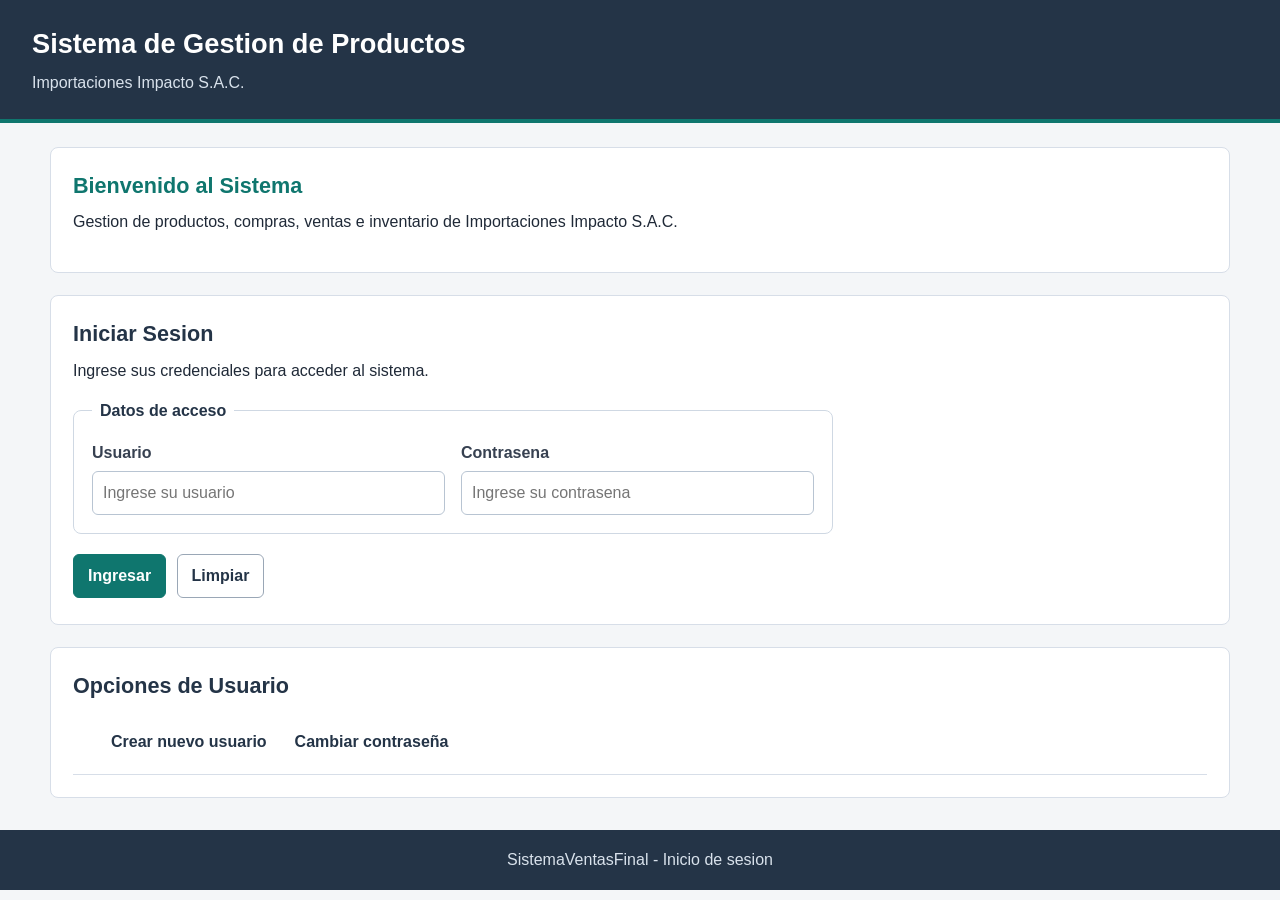
<file: frontend/html/index.html>
<!DOCTYPE html>
<html lang="es">
<head>
  <meta charset="UTF-8">
  <meta name="viewport" content="width=device-width, initial-scale=1.0">
  <link rel="stylesheet" href="../css/styles.css">
  <title>Inicio de Sesion</title>
</head>
<body>
  <header>
    <h1>Sistema de Gestion de Productos</h1>
    <p>Importaciones Impacto S.A.C.</p>
  </header>

  <main>
    <section>
      <header>
        <h2>Bienvenido al Sistema</h2>
        <p>Gestion de productos, compras, ventas e inventario de Importaciones Impacto S.A.C.</p>
      </header>
    </section>

    <section>
      <header>
        <h2>Iniciar Sesion</h2>
        <p>Ingrese sus credenciales para acceder al sistema.</p>
      </header>

      <!-- Aqui se validaran las credenciales con el controlador de Usuarios en ASP.NET Core. -->
      <form action="dashboard.html" method="get">
        <fieldset>
          <legend>Datos de acceso</legend>

          <div>
            <label for="usuario">Usuario</label>
            <input type="text" id="usuario" name="usuario" maxlength="50" placeholder="Ingrese su usuario" required>
          </div>

          <div>
            <label for="contrasena">Contrasena</label>
            <input type="password" id="contrasena" name="contrasena" maxlength="100" placeholder="Ingrese su contrasena" required>
          </div>
        </fieldset>

        <div>
          <button type="submit">Ingresar</button>
          <button type="reset">Limpiar</button>
        </div>
      </form>
    </section>

    <section>
      <h2>Opciones de Usuario</h2>

      <nav aria-label="Opciones de acceso">
        <ul>
          <li><a href="usuarios.html">Crear nuevo usuario</a></li>
          <li><a href="cambiar-contrasena.html">Cambiar contrase&ntilde;a</a></li>
        </ul>
      </nav>
    </section>
  </main>

  <footer>
    <p>SistemaVentasFinal - Inicio de sesion</p>
  </footer>
  <script src="../js/main.js"></script>
</body>
</html>
</file>
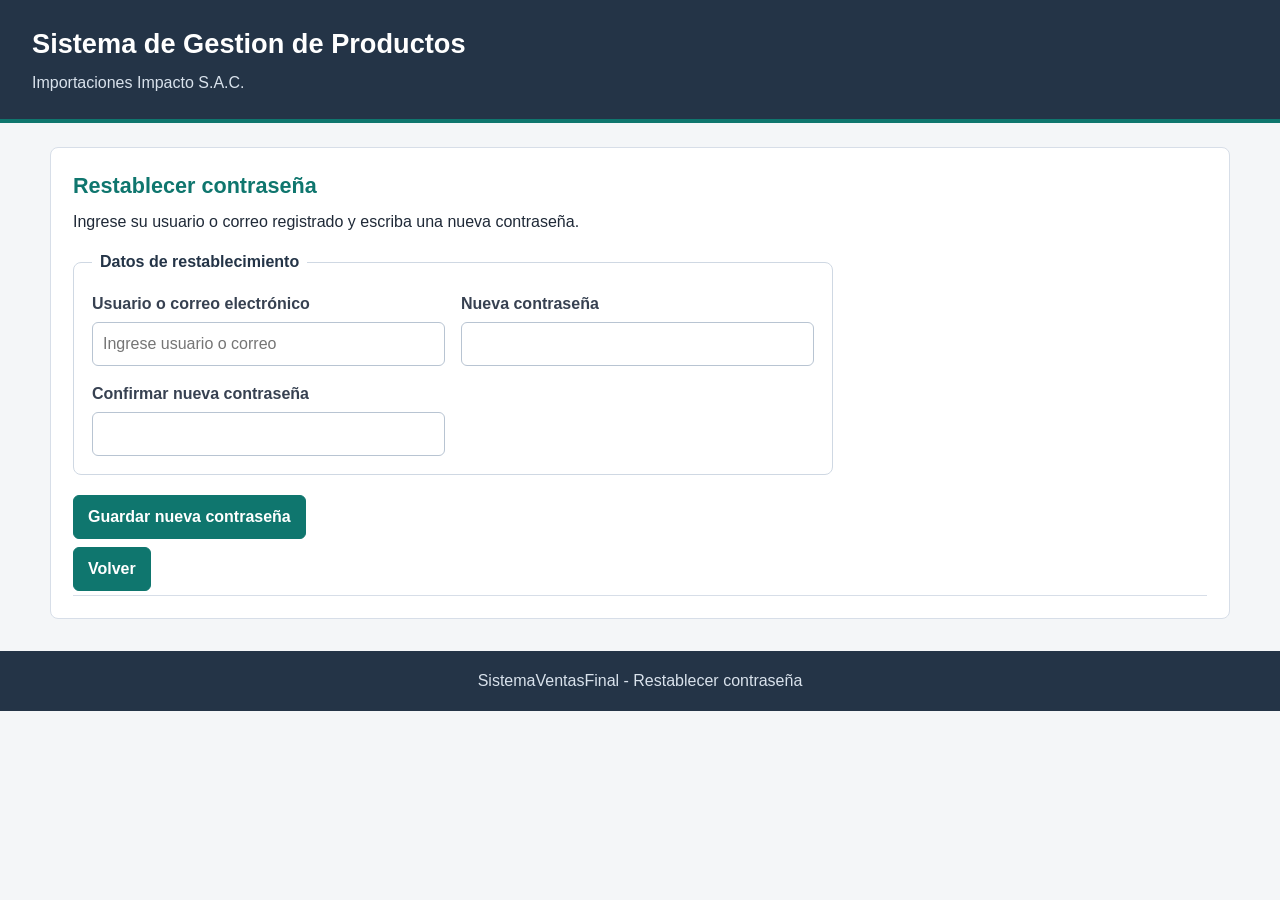
<file: frontend/html/cambiar-contrasena.html>
<!DOCTYPE html>
<html lang="es">
<head>
  <meta charset="UTF-8">
  <meta name="viewport" content="width=device-width, initial-scale=1.0">
  <link rel="stylesheet" href="../css/styles.css">
  <title>Restablecer contrase&ntilde;a</title>
</head>
<body>
  <header>
    <h1>Sistema de Gestion de Productos</h1>
    <p>Importaciones Impacto S.A.C.</p>
  </header>

  <main>
    <section>
      <header>
        <h2>Restablecer contrase&ntilde;a</h2>
        <p>Ingrese su usuario o correo registrado y escriba una nueva contrase&ntilde;a.</p>
      </header>

      <!-- Aqui se conectara el restablecimiento de contrasena con el controlador de Usuarios en ASP.NET Core. -->
      <form action="#" method="post">
        <fieldset>
          <legend>Datos de restablecimiento</legend>

          <div>
            <label for="usuario">Usuario o correo electr&oacute;nico</label>
            <input type="text" id="usuario" name="usuario" maxlength="100" placeholder="Ingrese usuario o correo" required>
          </div>

          <div>
            <label for="nuevaContrasena">Nueva contrase&ntilde;a</label>
            <input type="password" id="nuevaContrasena" name="nuevaContrasena" maxlength="100" required>
          </div>

          <div>
            <label for="confirmarNuevaContrasena">Confirmar nueva contrase&ntilde;a</label>
            <input type="password" id="confirmarNuevaContrasena" name="confirmarNuevaContrasena" maxlength="100" required>
          </div>
        </fieldset>

        <div>
          <button type="submit">Guardar nueva contrase&ntilde;a</button>
        </div>
      </form>

      <nav aria-label="Volver al inicio">
        <form action="index.html" method="get">
          <button type="submit">Volver</button>
        </form>
      </nav>
    </section>
  </main>

  <footer>
    <p>SistemaVentasFinal - Restablecer contrase&ntilde;a</p>
  </footer>
  <script src="../js/main.js"></script>
</body>
</html>
</file>
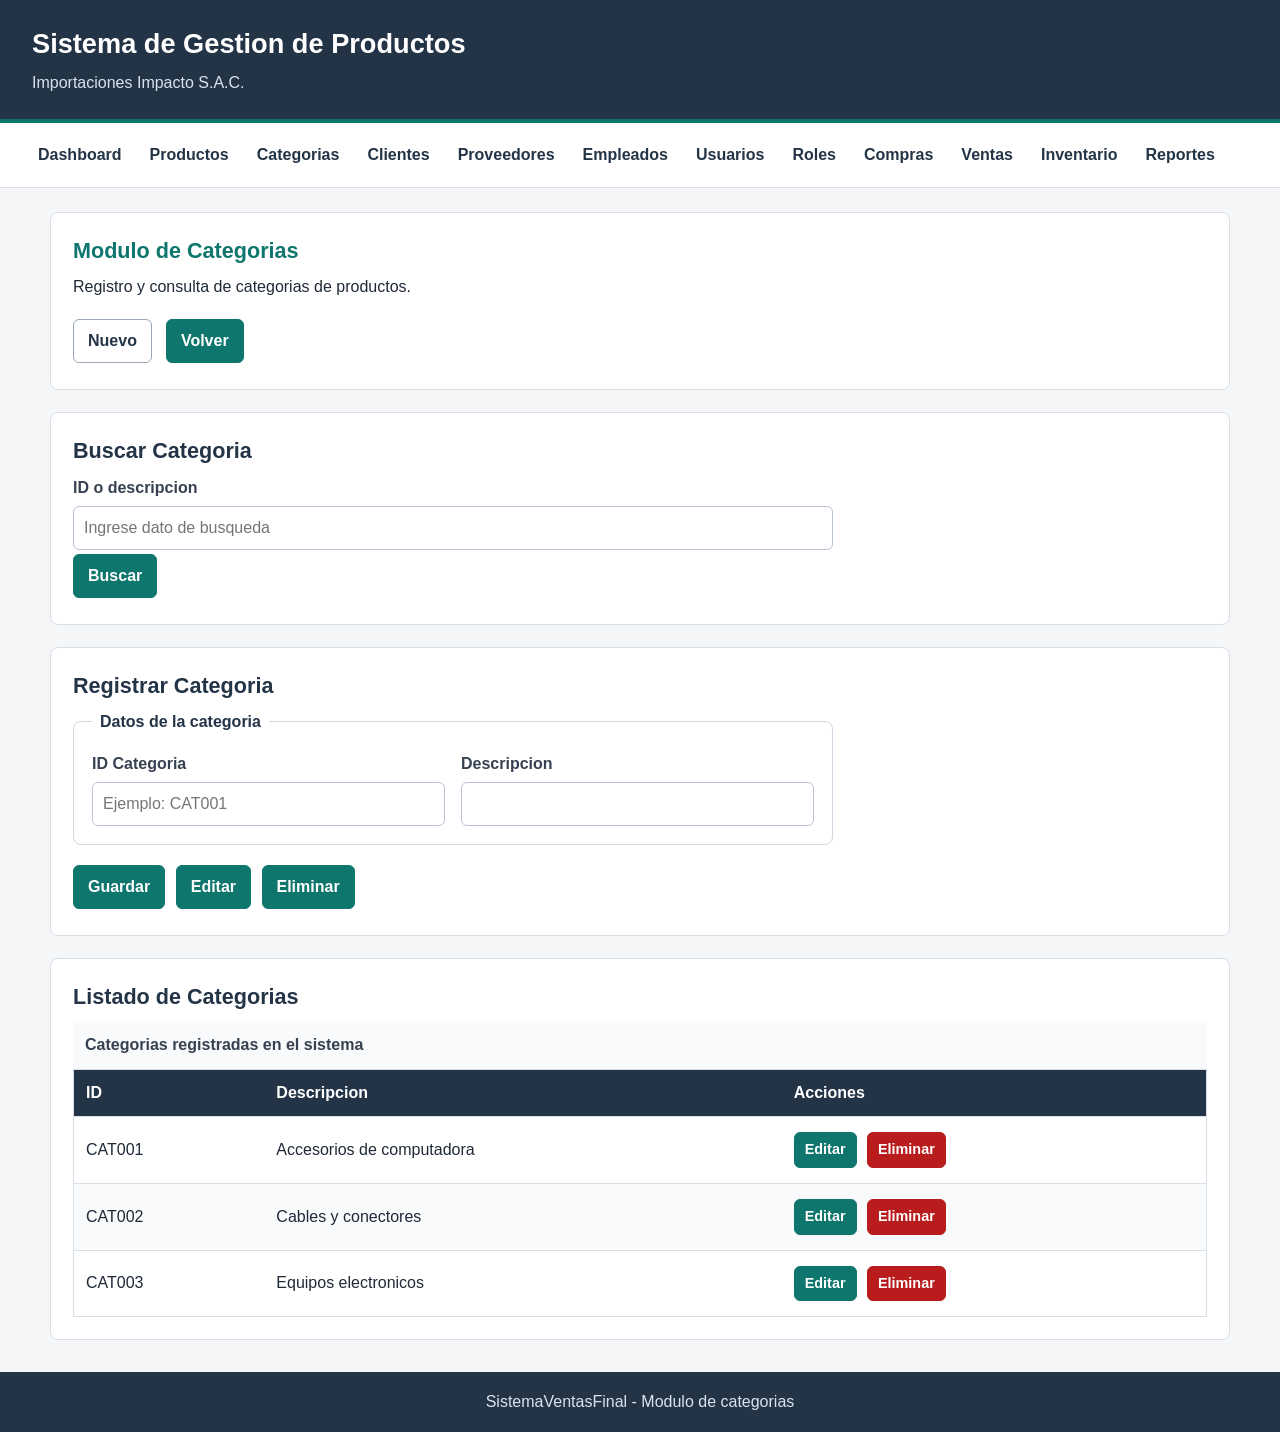
<file: frontend/html/categorias.html>
<!DOCTYPE html>
<html lang="es">
<head>
  <meta charset="UTF-8">
  <meta name="viewport" content="width=device-width, initial-scale=1.0">
  <link rel="stylesheet" href="../css/styles.css">
  <title>Gestion de Categorias</title>
</head>
<body>
  <header>
    <h1>Sistema de Gestion de Productos</h1>
    <p>Importaciones Impacto S.A.C.</p>
  </header>

  <nav aria-label="Navegacion principal">
    <ul>
      <li><a href="dashboard.html">Dashboard</a></li>
      <li><a href="productos.html">Productos</a></li>
      <li><a href="categorias.html">Categorias</a></li>
      <li><a href="clientes.html">Clientes</a></li>
      <li><a href="proveedores.html">Proveedores</a></li>
      <li><a href="empleados.html">Empleados</a></li>
      <li><a href="usuarios.html">Usuarios</a></li>
      <li><a href="roles.html">Roles</a></li>
      <li><a href="compras.html">Compras</a></li>
      <li><a href="ventas.html">Ventas</a></li>
      <li><a href="inventario.html">Inventario</a></li>
      <li><a href="reportes.html">Reportes</a></li>
    </ul>
  </nav>

  <main>
    <section>
      <header>
        <h2>Modulo de Categorias</h2>
        <p>Registro y consulta de categorias de productos.</p>
      </header>

      <div>
        <button type="reset" form="formCategoria">Nuevo</button>
        <form action="dashboard.html" method="get">
          <button type="submit">Volver</button>
        </form>
      </div>
    </section>

    <section>
      <h2>Buscar Categoria</h2>

      <!-- Aqui se conectara la busqueda con el controlador de Categorias en ASP.NET Core. -->
      <form action="#" method="get">
        <div>
          <label for="buscarCategoria">ID o descripcion</label>
          <input type="search" id="buscarCategoria" name="buscarCategoria" placeholder="Ingrese dato de busqueda">
        </div>

        <button type="submit">Buscar</button>
      </form>
    </section>

    <section>
      <h2>Registrar Categoria</h2>

      <!-- Aqui se enviaran los datos al backend ASP.NET Core para registrar o actualizar categorias. -->
      <form id="formCategoria" action="#" method="post">
        <fieldset>
          <legend>Datos de la categoria</legend>

          <div>
            <label for="id">ID Categoria</label>
            <input type="text" id="id" name="id" maxlength="100" placeholder="Ejemplo: CAT001" required>
          </div>

          <div>
            <label for="descripcion">Descripcion</label>
            <input type="text" id="descripcion" name="descripcion" maxlength="100" required>
          </div>
        </fieldset>

        <div>
          <button type="submit">Guardar</button>
          <button type="button">Editar</button>
          <button type="button">Eliminar</button>
        </div>
      </form>
    </section>

    <section>
      <h2>Listado de Categorias</h2>

      <!-- Esta tabla sera llenada luego con datos obtenidos desde ASP.NET Core y SQL Server. -->
      <table>
        <caption>Categorias registradas en el sistema</caption>
        <thead>
          <tr>
            <th scope="col">ID</th>
            <th scope="col">Descripcion</th>
            <th scope="col">Acciones</th>
          </tr>
        </thead>
        <tbody>
          <tr>
            <td>CAT001</td>
            <td>Accesorios de computadora</td>
            <td>
              <button type="button">Editar</button>
              <button type="button">Eliminar</button>
            </td>
          </tr>
          <tr>
            <td>CAT002</td>
            <td>Cables y conectores</td>
            <td>
              <button type="button">Editar</button>
              <button type="button">Eliminar</button>
            </td>
          </tr>
          <tr>
            <td>CAT003</td>
            <td>Equipos electronicos</td>
            <td>
              <button type="button">Editar</button>
              <button type="button">Eliminar</button>
            </td>
          </tr>
        </tbody>
      </table>
    </section>
  </main>

  <footer>
    <p>SistemaVentasFinal - Modulo de categorias</p>
  </footer>
  <script src="../js/main.js"></script>
</body>
</html>
</file>
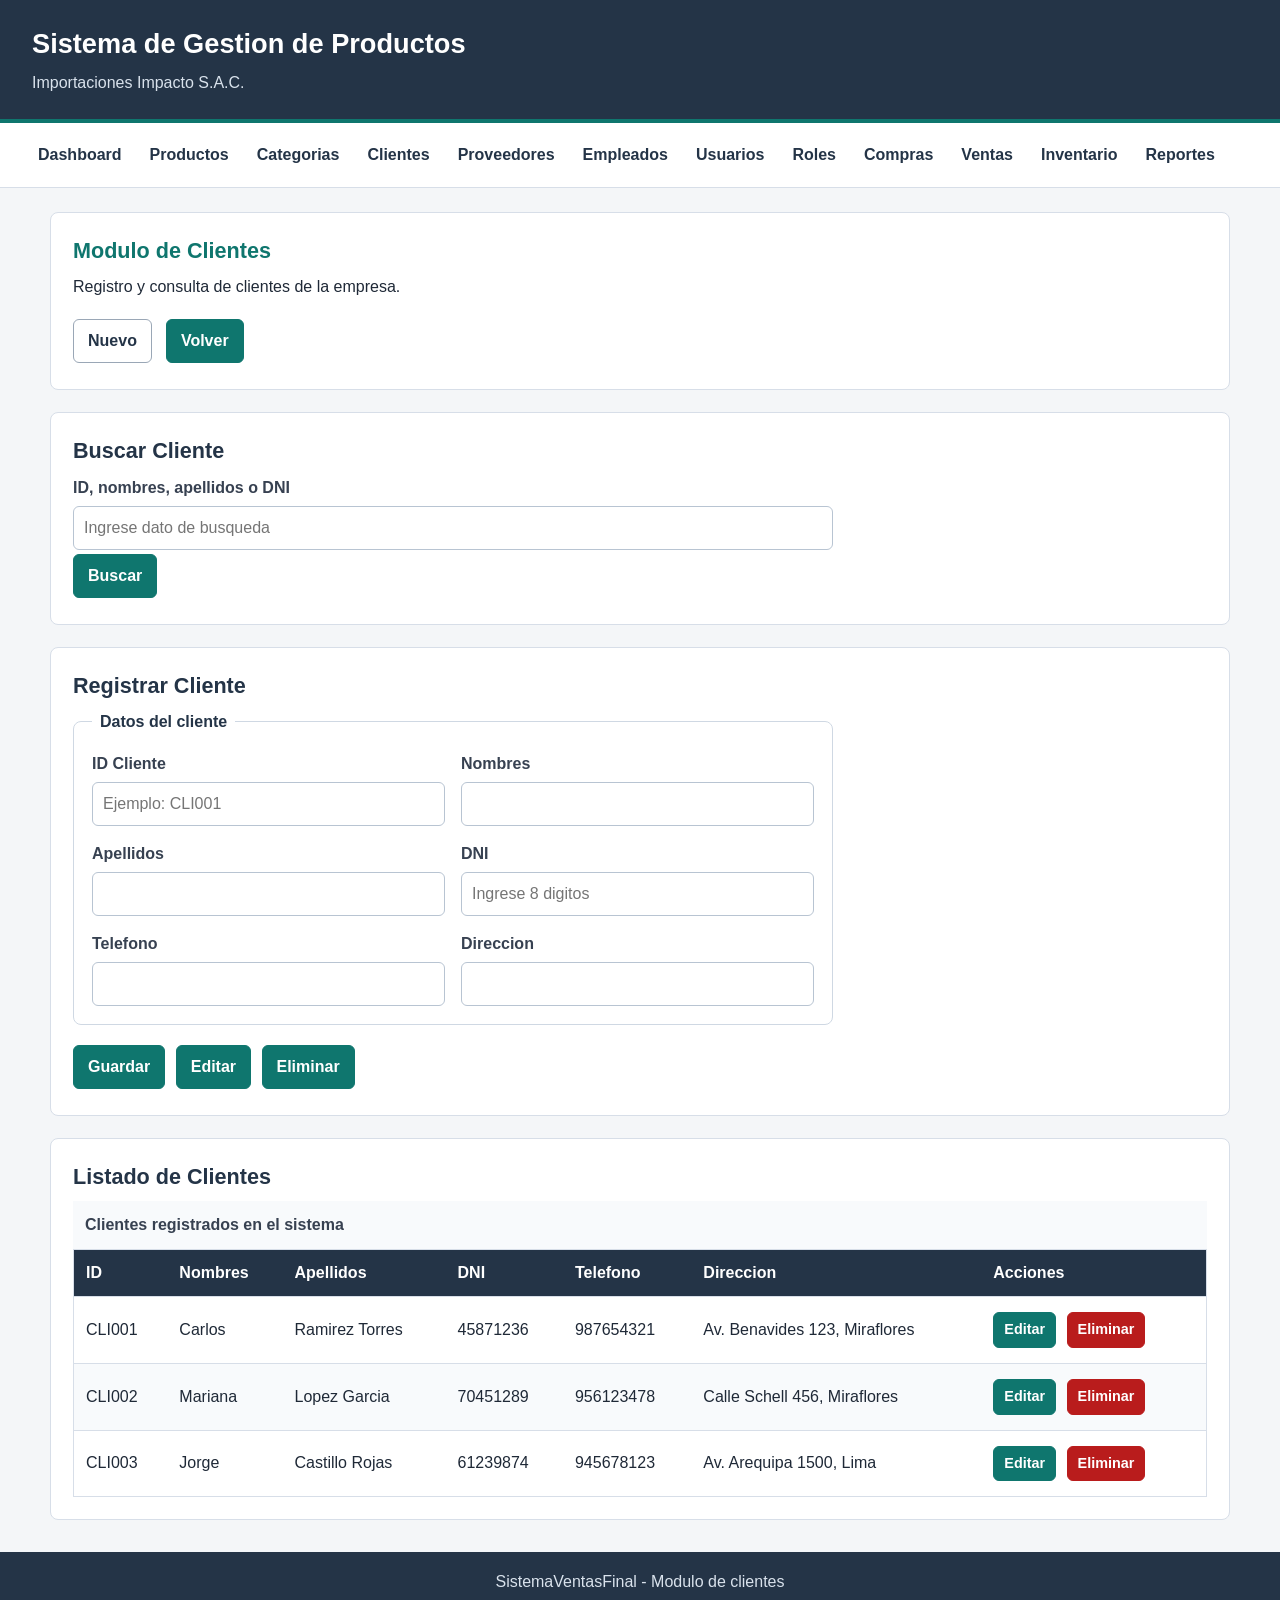
<file: frontend/html/clientes.html>
<!DOCTYPE html>
<html lang="es">
<head>
  <meta charset="UTF-8">
  <meta name="viewport" content="width=device-width, initial-scale=1.0">
  <link rel="stylesheet" href="../css/styles.css">
  <title>Gestion de Clientes</title>
</head>
<body>
  <header>
    <h1>Sistema de Gestion de Productos</h1>
    <p>Importaciones Impacto S.A.C.</p>
  </header>

  <nav aria-label="Navegacion principal">
    <ul>
      <li><a href="dashboard.html">Dashboard</a></li>
      <li><a href="productos.html">Productos</a></li>
      <li><a href="categorias.html">Categorias</a></li>
      <li><a href="clientes.html">Clientes</a></li>
      <li><a href="proveedores.html">Proveedores</a></li>
      <li><a href="empleados.html">Empleados</a></li>
      <li><a href="usuarios.html">Usuarios</a></li>
      <li><a href="roles.html">Roles</a></li>
      <li><a href="compras.html">Compras</a></li>
      <li><a href="ventas.html">Ventas</a></li>
      <li><a href="inventario.html">Inventario</a></li>
      <li><a href="reportes.html">Reportes</a></li>
    </ul>
  </nav>

  <main>
    <section>
      <header>
        <h2>Modulo de Clientes</h2>
        <p>Registro y consulta de clientes de la empresa.</p>
      </header>

      <div>
        <button type="reset" form="formCliente">Nuevo</button>
        <form action="dashboard.html" method="get">
          <button type="submit">Volver</button>
        </form>
      </div>
    </section>

    <section>
      <h2>Buscar Cliente</h2>

      <!-- Aqui se conectara la busqueda con el controlador de Clientes en ASP.NET Core. -->
      <form action="#" method="get">
        <div>
          <label for="buscarCliente">ID, nombres, apellidos o DNI</label>
          <input type="search" id="buscarCliente" name="buscarCliente" placeholder="Ingrese dato de busqueda">
        </div>

        <button type="submit">Buscar</button>
      </form>
    </section>

    <section>
      <h2>Registrar Cliente</h2>

      <!-- Aqui se enviaran los datos al backend ASP.NET Core para registrar o actualizar clientes. -->
      <form id="formCliente" action="#" method="post">
        <fieldset>
          <legend>Datos del cliente</legend>

          <div>
            <label for="id">ID Cliente</label>
            <input type="text" id="id" name="id" maxlength="100" placeholder="Ejemplo: CLI001" required>
          </div>

          <div>
            <label for="nombres">Nombres</label>
            <input type="text" id="nombres" name="nombres" maxlength="100">
          </div>

          <div>
            <label for="apellidos">Apellidos</label>
            <input type="text" id="apellidos" name="apellidos" maxlength="100">
          </div>

          <div>
            <label for="dni">DNI</label>
            <input type="text" id="dni" name="dni" maxlength="8" placeholder="Ingrese 8 digitos">
          </div>

          <div>
            <label for="telefono">Telefono</label>
            <input type="tel" id="telefono" name="telefono" maxlength="15">
          </div>

          <div>
            <label for="direccion">Direccion</label>
            <input type="text" id="direccion" name="direccion" maxlength="150">
          </div>
        </fieldset>

        <div>
          <button type="submit">Guardar</button>
          <button type="button">Editar</button>
          <button type="button">Eliminar</button>
        </div>
      </form>
    </section>

    <section>
      <h2>Listado de Clientes</h2>

      <!-- Esta tabla sera llenada luego con datos obtenidos desde ASP.NET Core y SQL Server. -->
      <table>
        <caption>Clientes registrados en el sistema</caption>
        <thead>
          <tr>
            <th scope="col">ID</th>
            <th scope="col">Nombres</th>
            <th scope="col">Apellidos</th>
            <th scope="col">DNI</th>
            <th scope="col">Telefono</th>
            <th scope="col">Direccion</th>
            <th scope="col">Acciones</th>
          </tr>
        </thead>
        <tbody>
          <tr>
            <td>CLI001</td>
            <td>Carlos</td>
            <td>Ramirez Torres</td>
            <td>45871236</td>
            <td>987654321</td>
            <td>Av. Benavides 123, Miraflores</td>
            <td>
              <button type="button">Editar</button>
              <button type="button">Eliminar</button>
            </td>
          </tr>
          <tr>
            <td>CLI002</td>
            <td>Mariana</td>
            <td>Lopez Garcia</td>
            <td>70451289</td>
            <td>956123478</td>
            <td>Calle Schell 456, Miraflores</td>
            <td>
              <button type="button">Editar</button>
              <button type="button">Eliminar</button>
            </td>
          </tr>
          <tr>
            <td>CLI003</td>
            <td>Jorge</td>
            <td>Castillo Rojas</td>
            <td>61239874</td>
            <td>945678123</td>
            <td>Av. Arequipa 1500, Lima</td>
            <td>
              <button type="button">Editar</button>
              <button type="button">Eliminar</button>
            </td>
          </tr>
        </tbody>
      </table>
    </section>
  </main>

  <footer>
    <p>SistemaVentasFinal - Modulo de clientes</p>
  </footer>
  <script src="../js/main.js"></script>
</body>
</html>
</file>
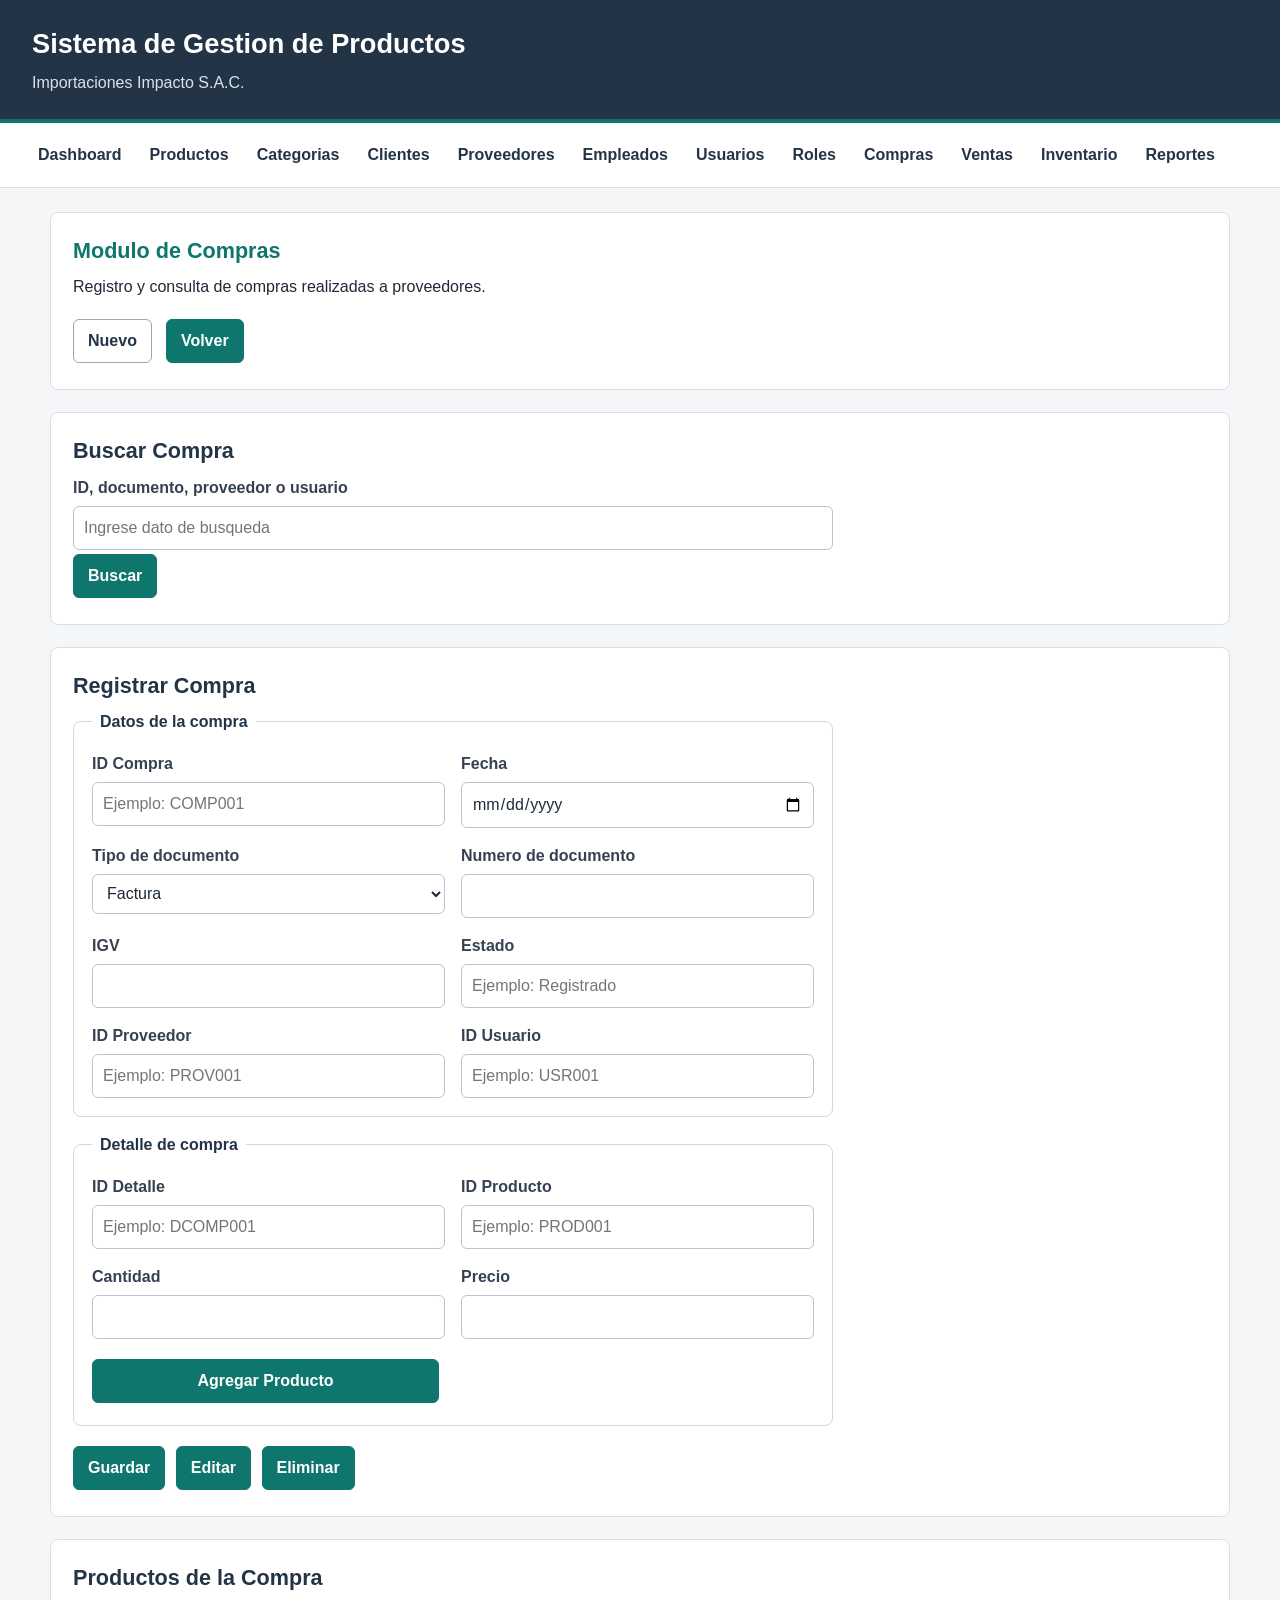
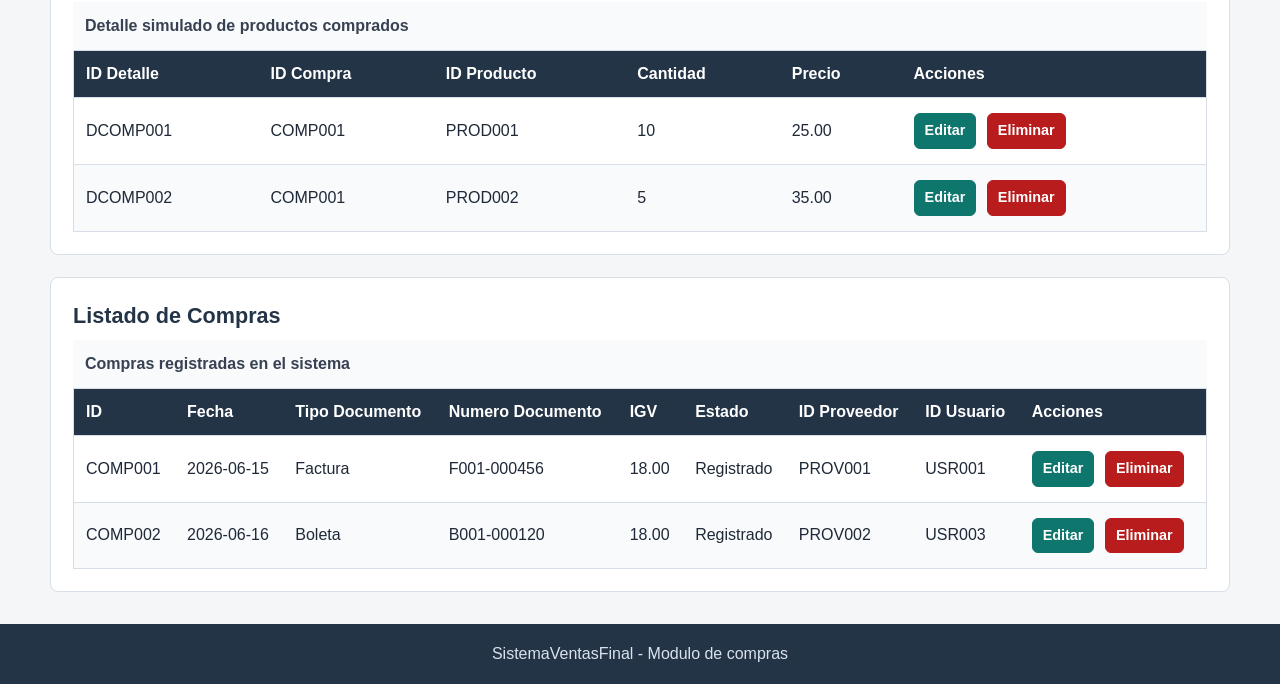
<file: frontend/html/compras.html>
<!DOCTYPE html>
<html lang="es">
<head>
  <meta charset="UTF-8">
  <meta name="viewport" content="width=device-width, initial-scale=1.0">
  <link rel="stylesheet" href="../css/styles.css">
  <title>Gestion de Compras</title>
</head>
<body>
  <header>
    <h1>Sistema de Gestion de Productos</h1>
    <p>Importaciones Impacto S.A.C.</p>
  </header>

  <nav aria-label="Navegacion principal">
    <ul>
      <li><a href="dashboard.html">Dashboard</a></li>
      <li><a href="productos.html">Productos</a></li>
      <li><a href="categorias.html">Categorias</a></li>
      <li><a href="clientes.html">Clientes</a></li>
      <li><a href="proveedores.html">Proveedores</a></li>
      <li><a href="empleados.html">Empleados</a></li>
      <li><a href="usuarios.html">Usuarios</a></li>
      <li><a href="roles.html">Roles</a></li>
      <li><a href="compras.html">Compras</a></li>
      <li><a href="ventas.html">Ventas</a></li>
      <li><a href="inventario.html">Inventario</a></li>
      <li><a href="reportes.html">Reportes</a></li>
    </ul>
  </nav>

  <main>
    <section>
      <header>
        <h2>Modulo de Compras</h2>
        <p>Registro y consulta de compras realizadas a proveedores.</p>
      </header>

      <div>
        <button type="reset" form="formCompra">Nuevo</button>
        <form action="dashboard.html" method="get">
          <button type="submit">Volver</button>
        </form>
      </div>
    </section>

    <section>
      <h2>Buscar Compra</h2>

      <!-- Aqui se conectara la busqueda con el controlador de Compras en ASP.NET Core. -->
      <form action="#" method="get">
        <div>
          <label for="buscarCompra">ID, documento, proveedor o usuario</label>
          <input type="search" id="buscarCompra" name="buscarCompra" placeholder="Ingrese dato de busqueda">
        </div>

        <button type="submit">Buscar</button>
      </form>
    </section>

    <section>
      <h2>Registrar Compra</h2>

      <!-- Aqui se enviaran los datos de la compra al backend ASP.NET Core. -->
      <form id="formCompra" action="#" method="post">
        <fieldset>
          <legend>Datos de la compra</legend>

          <div>
            <label for="id">ID Compra</label>
            <input type="text" id="id" name="id" maxlength="100" placeholder="Ejemplo: COMP001" required>
          </div>

          <div>
            <label for="fecha">Fecha</label>
            <input type="date" id="fecha" name="fecha">
          </div>

          <div>
            <label for="tipo_documento">Tipo de documento</label>
            <select id="tipo_documento" name="tipo_documento">
              <option value="Factura">Factura</option>
              <option value="Boleta">Boleta</option>
              <option value="Guia">Guia</option>
            </select>
          </div>

          <div>
            <label for="num_documento">Numero de documento</label>
            <input type="text" id="num_documento" name="num_documento" maxlength="20">
          </div>

          <div>
            <label for="igv">IGV</label>
            <input type="number" id="igv" name="igv" min="0" step="0.01">
          </div>

          <div>
            <label for="estado">Estado</label>
            <input type="text" id="estado" name="estado" maxlength="20" placeholder="Ejemplo: Registrado">
          </div>

          <div>
            <label for="idProveedor">ID Proveedor</label>
            <input type="text" id="idProveedor" name="idProveedor" maxlength="100" placeholder="Ejemplo: PROV001">
          </div>

          <div>
            <label for="idUsuario">ID Usuario</label>
            <input type="text" id="idUsuario" name="idUsuario" maxlength="100" placeholder="Ejemplo: USR001">
          </div>
        </fieldset>

        <fieldset>
          <legend>Detalle de compra</legend>

          <!-- Luego este detalle se agregara dinamicamente desde ASP.NET Core o JavaScript. -->
          <div>
            <label for="detalle_id">ID Detalle</label>
            <input type="text" id="detalle_id" name="detalle_id" maxlength="100" placeholder="Ejemplo: DCOMP001">
          </div>

          <div>
            <label for="idProducto">ID Producto</label>
            <input type="text" id="idProducto" name="idProducto" maxlength="100" placeholder="Ejemplo: PROD001">
          </div>

          <div>
            <label for="cantidad">Cantidad</label>
            <input type="number" id="cantidad" name="cantidad" min="1" step="1">
          </div>

          <div>
            <label for="precio">Precio</label>
            <input type="number" id="precio" name="precio" min="0" step="0.01">
          </div>

          <button type="button">Agregar Producto</button>
        </fieldset>

        <div>
          <button type="submit">Guardar</button>
          <button type="button">Editar</button>
          <button type="button">Eliminar</button>
        </div>
      </form>
    </section>

    <section>
      <h2>Productos de la Compra</h2>

      <!-- Esta tabla representa el detalle temporal antes de guardar la compra. -->
      <table>
        <caption>Detalle simulado de productos comprados</caption>
        <thead>
          <tr>
            <th scope="col">ID Detalle</th>
            <th scope="col">ID Compra</th>
            <th scope="col">ID Producto</th>
            <th scope="col">Cantidad</th>
            <th scope="col">Precio</th>
            <th scope="col">Acciones</th>
          </tr>
        </thead>
        <tbody>
          <tr>
            <td>DCOMP001</td>
            <td>COMP001</td>
            <td>PROD001</td>
            <td>10</td>
            <td>25.00</td>
            <td>
              <button type="button">Editar</button>
              <button type="button">Eliminar</button>
            </td>
          </tr>
          <tr>
            <td>DCOMP002</td>
            <td>COMP001</td>
            <td>PROD002</td>
            <td>5</td>
            <td>35.00</td>
            <td>
              <button type="button">Editar</button>
              <button type="button">Eliminar</button>
            </td>
          </tr>
        </tbody>
      </table>
    </section>

    <section>
      <h2>Listado de Compras</h2>

      <!-- Esta tabla sera llenada luego con datos obtenidos desde ASP.NET Core y SQL Server. -->
      <table>
        <caption>Compras registradas en el sistema</caption>
        <thead>
          <tr>
            <th scope="col">ID</th>
            <th scope="col">Fecha</th>
            <th scope="col">Tipo Documento</th>
            <th scope="col">Numero Documento</th>
            <th scope="col">IGV</th>
            <th scope="col">Estado</th>
            <th scope="col">ID Proveedor</th>
            <th scope="col">ID Usuario</th>
            <th scope="col">Acciones</th>
          </tr>
        </thead>
        <tbody>
          <tr>
            <td>COMP001</td>
            <td>2026-06-15</td>
            <td>Factura</td>
            <td>F001-000456</td>
            <td>18.00</td>
            <td>Registrado</td>
            <td>PROV001</td>
            <td>USR001</td>
            <td>
              <button type="button">Editar</button>
              <button type="button">Eliminar</button>
            </td>
          </tr>
          <tr>
            <td>COMP002</td>
            <td>2026-06-16</td>
            <td>Boleta</td>
            <td>B001-000120</td>
            <td>18.00</td>
            <td>Registrado</td>
            <td>PROV002</td>
            <td>USR003</td>
            <td>
              <button type="button">Editar</button>
              <button type="button">Eliminar</button>
            </td>
          </tr>
        </tbody>
      </table>
    </section>
  </main>

  <footer>
    <p>SistemaVentasFinal - Modulo de compras</p>
  </footer>
  <script src="../js/main.js"></script>
</body>
</html>
</file>
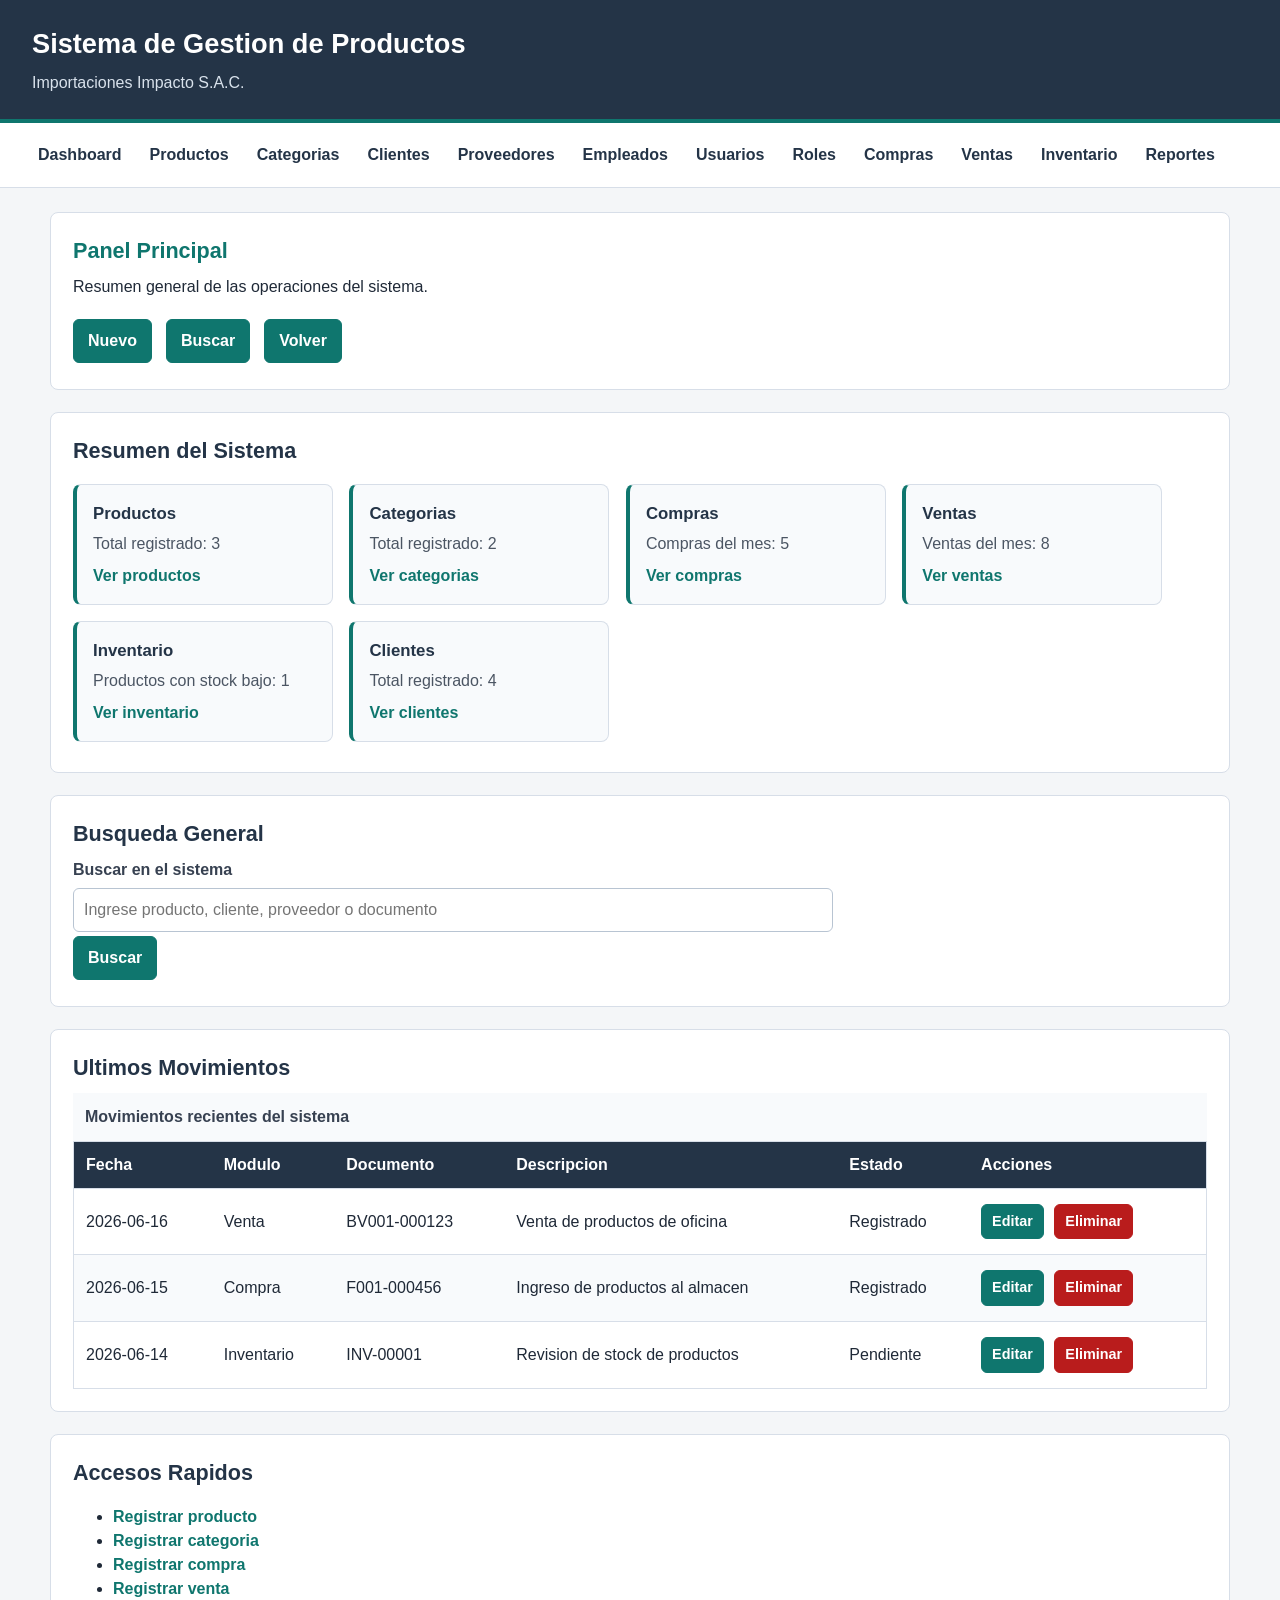
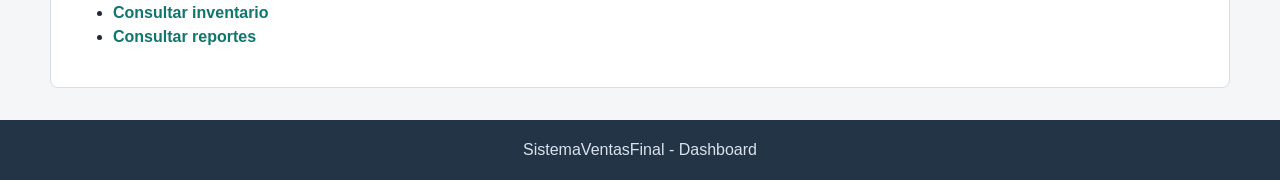
<file: frontend/html/dashboard.html>
<!DOCTYPE html>
<html lang="es">
<head>
  <meta charset="UTF-8">
  <meta name="viewport" content="width=device-width, initial-scale=1.0">
  <link rel="stylesheet" href="../css/styles.css">
  <title>Dashboard</title>
</head>
<body>
  <header>
    <h1>Sistema de Gestion de Productos</h1>
    <p>Importaciones Impacto S.A.C.</p>
  </header>

  <nav aria-label="Navegacion principal">
    <ul>
      <li><a href="dashboard.html">Dashboard</a></li>
      <li><a href="productos.html">Productos</a></li>
      <li><a href="categorias.html">Categorias</a></li>
      <li><a href="clientes.html">Clientes</a></li>
      <li><a href="proveedores.html">Proveedores</a></li>
      <li><a href="empleados.html">Empleados</a></li>
      <li><a href="usuarios.html">Usuarios</a></li>
      <li><a href="roles.html">Roles</a></li>
      <li><a href="compras.html">Compras</a></li>
      <li><a href="ventas.html">Ventas</a></li>
      <li><a href="inventario.html">Inventario</a></li>
      <li><a href="reportes.html">Reportes</a></li>
    </ul>
  </nav>

  <main>
    <section>
      <header>
        <h2>Panel Principal</h2>
        <p>Resumen general de las operaciones del sistema.</p>
      </header>

      <div>
        <button type="button">Nuevo</button>
        <button type="button">Buscar</button>
        <form action="index.html" method="get">
          <button type="submit">Volver</button>
        </form>
      </div>
    </section>

    <section aria-labelledby="resumen-sistema">
      <h2 id="resumen-sistema">Resumen del Sistema</h2>

      <!-- Estos indicadores se conectaran luego con consultas del backend ASP.NET Core. -->
      <article>
        <h3>Productos</h3>
        <p>Total registrado: 3</p>
        <a href="productos.html">Ver productos</a>
      </article>

      <article>
        <h3>Categorias</h3>
        <p>Total registrado: 2</p>
        <a href="categorias.html">Ver categorias</a>
      </article>

      <article>
        <h3>Compras</h3>
        <p>Compras del mes: 5</p>
        <a href="compras.html">Ver compras</a>
      </article>

      <article>
        <h3>Ventas</h3>
        <p>Ventas del mes: 8</p>
        <a href="ventas.html">Ver ventas</a>
      </article>

      <article>
        <h3>Inventario</h3>
        <p>Productos con stock bajo: 1</p>
        <a href="inventario.html">Ver inventario</a>
      </article>

      <article>
        <h3>Clientes</h3>
        <p>Total registrado: 4</p>
        <a href="clientes.html">Ver clientes</a>
      </article>
    </section>

    <section aria-labelledby="busqueda-dashboard">
      <h2 id="busqueda-dashboard">Busqueda General</h2>

      <!-- Esta busqueda se conectara luego con los controladores del sistema en ASP.NET Core. -->
      <form action="#" method="get">
        <div>
          <label for="buscar">Buscar en el sistema</label>
          <input type="search" id="buscar" name="buscar" placeholder="Ingrese producto, cliente, proveedor o documento">
        </div>

        <button type="submit">Buscar</button>
      </form>
    </section>

    <section aria-labelledby="ultimos-movimientos">
      <h2 id="ultimos-movimientos">Ultimos Movimientos</h2>

      <!-- Esta tabla sera llenada luego con datos reales de compras, ventas e inventario. -->
      <table>
        <caption>Movimientos recientes del sistema</caption>
        <thead>
          <tr>
            <th scope="col">Fecha</th>
            <th scope="col">Modulo</th>
            <th scope="col">Documento</th>
            <th scope="col">Descripcion</th>
            <th scope="col">Estado</th>
            <th scope="col">Acciones</th>
          </tr>
        </thead>
        <tbody>
          <tr>
            <td>2026-06-16</td>
            <td>Venta</td>
            <td>BV001-000123</td>
            <td>Venta de productos de oficina</td>
            <td>Registrado</td>
            <td>
              <button type="button">Editar</button>
              <button type="button">Eliminar</button>
            </td>
          </tr>
          <tr>
            <td>2026-06-15</td>
            <td>Compra</td>
            <td>F001-000456</td>
            <td>Ingreso de productos al almacen</td>
            <td>Registrado</td>
            <td>
              <button type="button">Editar</button>
              <button type="button">Eliminar</button>
            </td>
          </tr>
          <tr>
            <td>2026-06-14</td>
            <td>Inventario</td>
            <td>INV-00001</td>
            <td>Revision de stock de productos</td>
            <td>Pendiente</td>
            <td>
              <button type="button">Editar</button>
              <button type="button">Eliminar</button>
            </td>
          </tr>
        </tbody>
      </table>
    </section>

    <section aria-labelledby="accesos-rapidos">
      <h2 id="accesos-rapidos">Accesos Rapidos</h2>

      <ul>
        <li><a href="productos.html">Registrar producto</a></li>
        <li><a href="categorias.html">Registrar categoria</a></li>
        <li><a href="compras.html">Registrar compra</a></li>
        <li><a href="ventas.html">Registrar venta</a></li>
        <li><a href="inventario.html">Consultar inventario</a></li>
        <li><a href="reportes.html">Consultar reportes</a></li>
      </ul>
    </section>
  </main>

  <footer>
    <p>SistemaVentasFinal - Dashboard</p>
  </footer>
  <script src="../js/main.js"></script>
</body>
</html>
</file>
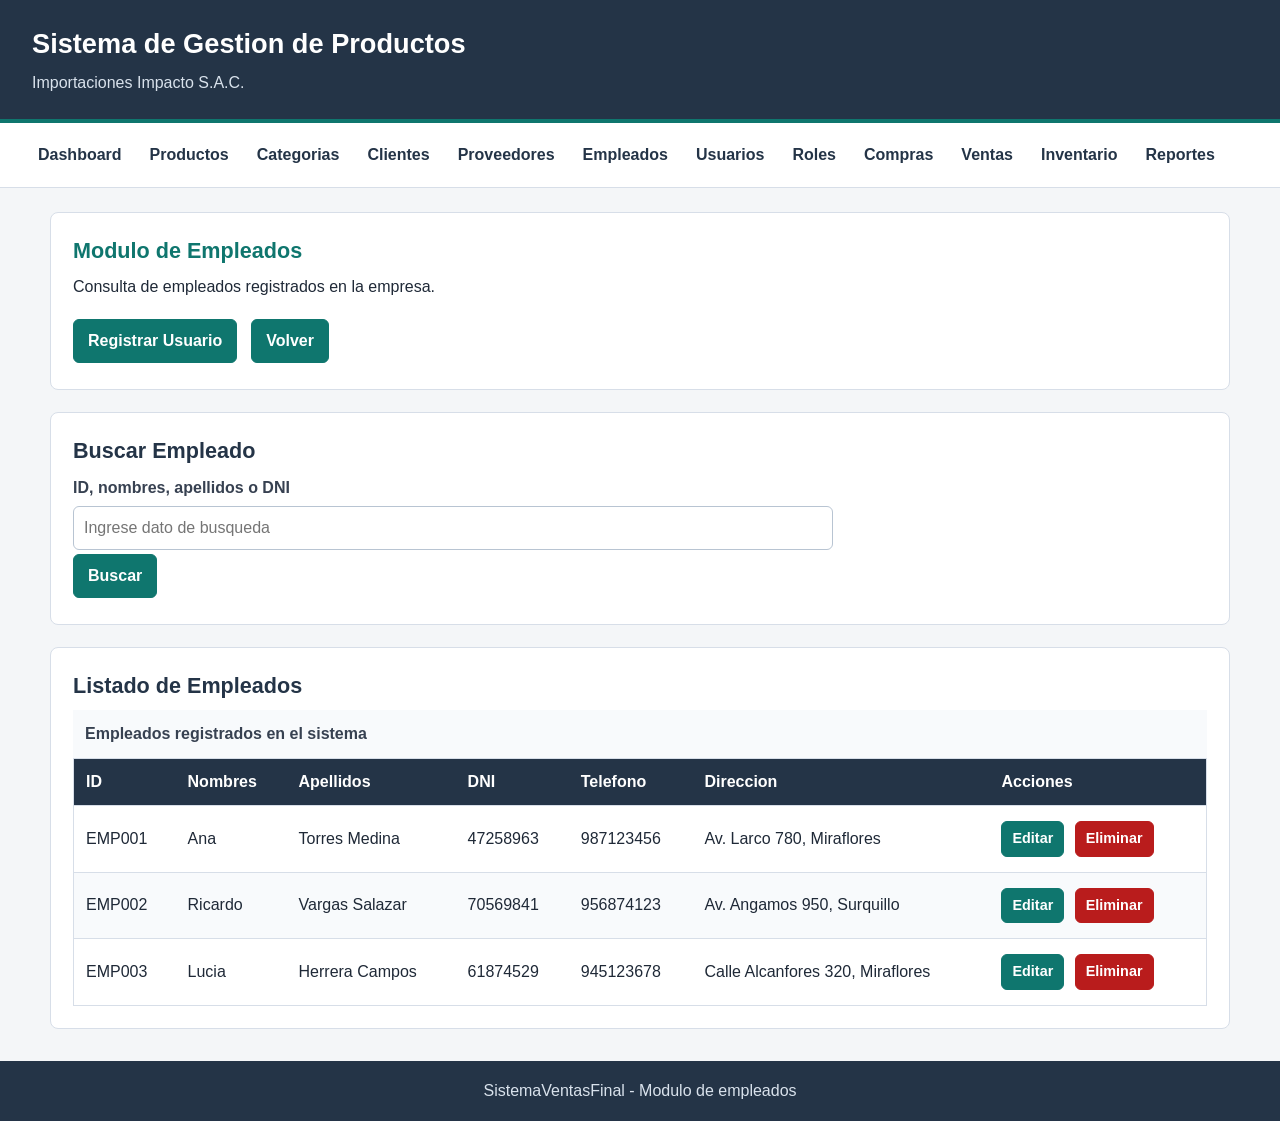
<file: frontend/html/empleados.html>
<!DOCTYPE html>
<html lang="es">
<head>
  <meta charset="UTF-8">
  <meta name="viewport" content="width=device-width, initial-scale=1.0">
  <link rel="stylesheet" href="../css/styles.css">
  <title>Gestion de Empleados</title>
</head>
<body>
  <header>
    <h1>Sistema de Gestion de Productos</h1>
    <p>Importaciones Impacto S.A.C.</p>
  </header>

  <nav aria-label="Navegacion principal">
    <ul>
      <li><a href="dashboard.html">Dashboard</a></li>
      <li><a href="productos.html">Productos</a></li>
      <li><a href="categorias.html">Categorias</a></li>
      <li><a href="clientes.html">Clientes</a></li>
      <li><a href="proveedores.html">Proveedores</a></li>
      <li><a href="empleados.html">Empleados</a></li>
      <li><a href="usuarios.html">Usuarios</a></li>
      <li><a href="roles.html">Roles</a></li>
      <li><a href="compras.html">Compras</a></li>
      <li><a href="ventas.html">Ventas</a></li>
      <li><a href="inventario.html">Inventario</a></li>
      <li><a href="reportes.html">Reportes</a></li>
    </ul>
  </nav>

  <main>
    <section>
      <header>
        <h2>Modulo de Empleados</h2>
        <p>Consulta de empleados registrados en la empresa.</p>
      </header>

      <div>
        <a href="usuarios.html">Registrar Usuario</a>
        <form action="dashboard.html" method="get">
          <button type="submit">Volver</button>
        </form>
      </div>
    </section>

    <section>
      <h2>Buscar Empleado</h2>

      <!-- Aqui se conectara la busqueda con el controlador de Empleados en ASP.NET Core. -->
      <form action="#" method="get">
        <div>
          <label for="buscarEmpleado">ID, nombres, apellidos o DNI</label>
          <input type="search" id="buscarEmpleado" name="buscarEmpleado" placeholder="Ingrese dato de busqueda">
        </div>

        <button type="submit">Buscar</button>
      </form>
    </section>

    <section>
      <h2>Listado de Empleados</h2>

      <!-- Esta tabla sera llenada luego con datos obtenidos desde ASP.NET Core y SQL Server. -->
      <table>
        <caption>Empleados registrados en el sistema</caption>
        <thead>
          <tr>
            <th scope="col">ID</th>
            <th scope="col">Nombres</th>
            <th scope="col">Apellidos</th>
            <th scope="col">DNI</th>
            <th scope="col">Telefono</th>
            <th scope="col">Direccion</th>
            <th scope="col">Acciones</th>
          </tr>
        </thead>
        <tbody>
          <tr>
            <td>EMP001</td>
            <td>Ana</td>
            <td>Torres Medina</td>
            <td>47258963</td>
            <td>987123456</td>
            <td>Av. Larco 780, Miraflores</td>
            <td>
              <button type="button">Editar</button>
              <button type="button">Eliminar</button>
            </td>
          </tr>
          <tr>
            <td>EMP002</td>
            <td>Ricardo</td>
            <td>Vargas Salazar</td>
            <td>70569841</td>
            <td>956874123</td>
            <td>Av. Angamos 950, Surquillo</td>
            <td>
              <button type="button">Editar</button>
              <button type="button">Eliminar</button>
            </td>
          </tr>
          <tr>
            <td>EMP003</td>
            <td>Lucia</td>
            <td>Herrera Campos</td>
            <td>61874529</td>
            <td>945123678</td>
            <td>Calle Alcanfores 320, Miraflores</td>
            <td>
              <button type="button">Editar</button>
              <button type="button">Eliminar</button>
            </td>
          </tr>
        </tbody>
      </table>
    </section>
  </main>

  <footer>
    <p>SistemaVentasFinal - Modulo de empleados</p>
  </footer>
  <script src="../js/main.js"></script>
</body>
</html>
</file>
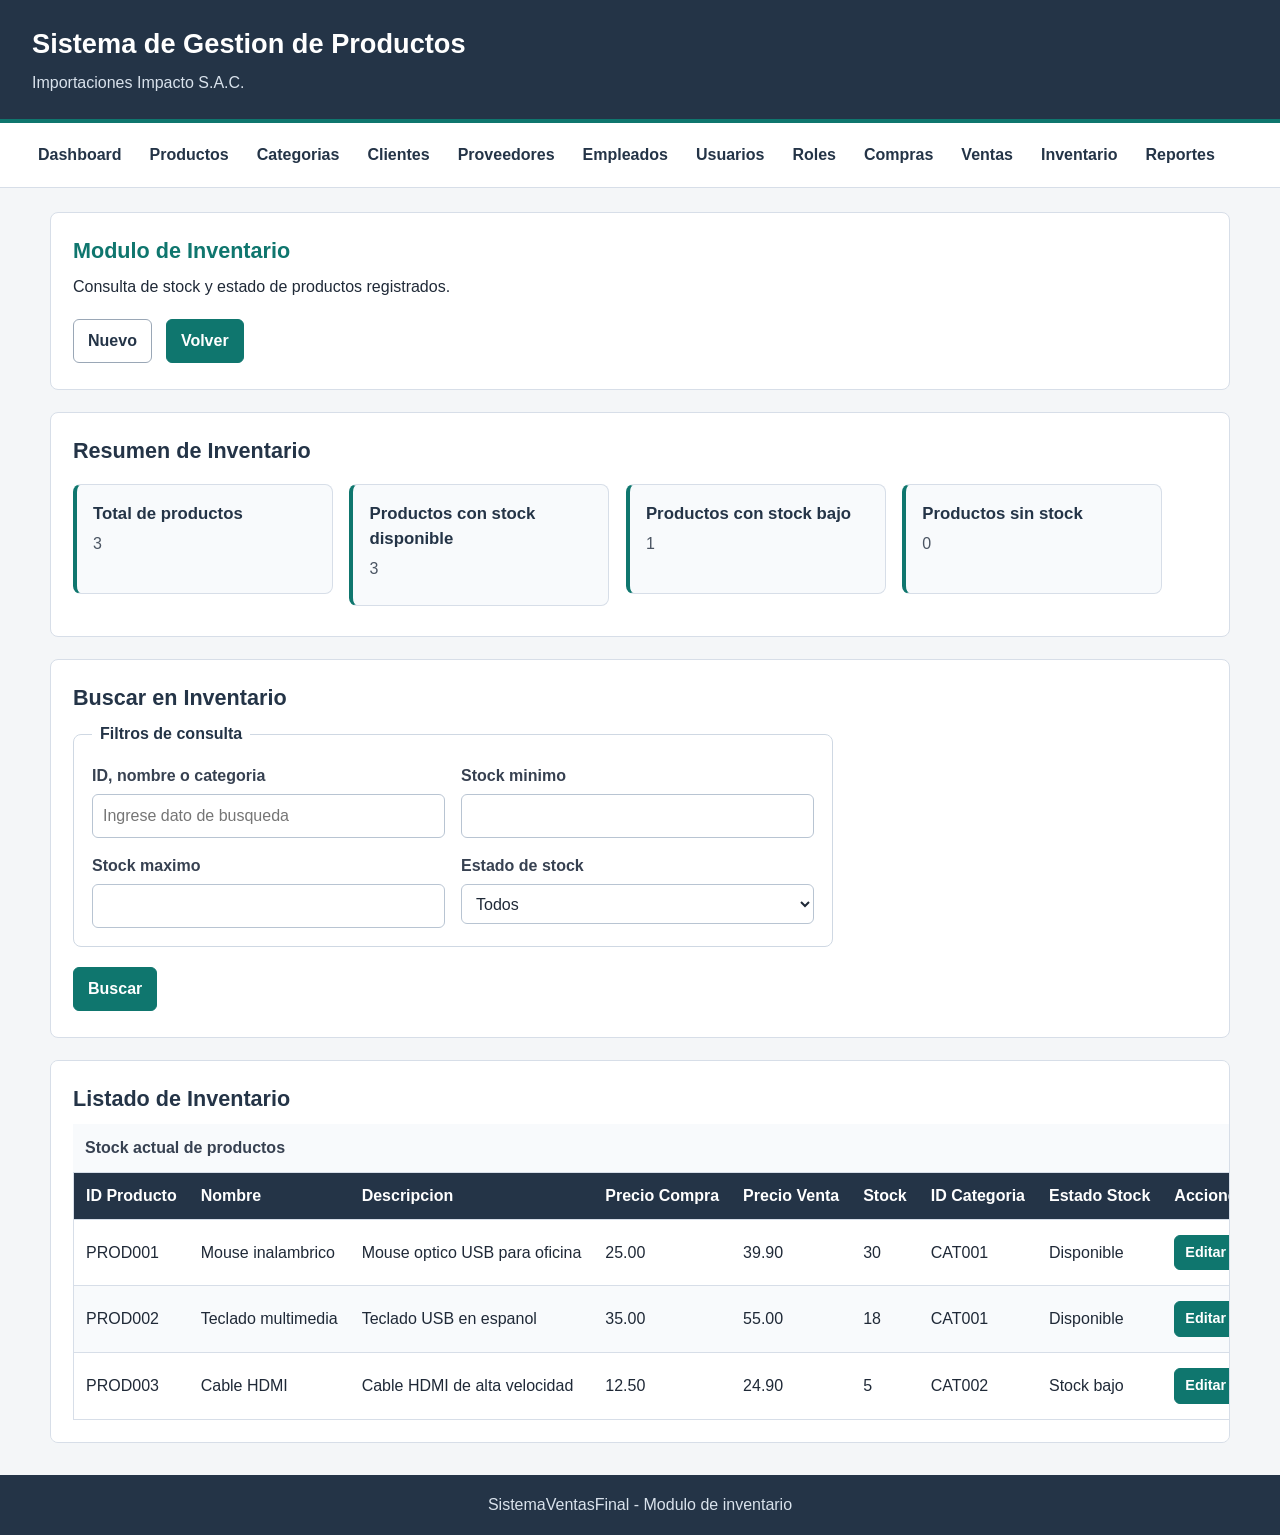
<file: frontend/html/inventario.html>
<!DOCTYPE html>
<html lang="es">
<head>
  <meta charset="UTF-8">
  <meta name="viewport" content="width=device-width, initial-scale=1.0">
  <link rel="stylesheet" href="../css/styles.css">
  <title>Consulta de Inventario</title>
</head>
<body>
  <header>
    <h1>Sistema de Gestion de Productos</h1>
    <p>Importaciones Impacto S.A.C.</p>
  </header>

  <nav aria-label="Navegacion principal">
    <ul>
      <li><a href="dashboard.html">Dashboard</a></li>
      <li><a href="productos.html">Productos</a></li>
      <li><a href="categorias.html">Categorias</a></li>
      <li><a href="clientes.html">Clientes</a></li>
      <li><a href="proveedores.html">Proveedores</a></li>
      <li><a href="empleados.html">Empleados</a></li>
      <li><a href="usuarios.html">Usuarios</a></li>
      <li><a href="roles.html">Roles</a></li>
      <li><a href="compras.html">Compras</a></li>
      <li><a href="ventas.html">Ventas</a></li>
      <li><a href="inventario.html">Inventario</a></li>
      <li><a href="reportes.html">Reportes</a></li>
    </ul>
  </nav>

  <main>
    <section>
      <header>
        <h2>Modulo de Inventario</h2>
        <p>Consulta de stock y estado de productos registrados.</p>
      </header>

      <div>
        <button type="reset" form="formInventario">Nuevo</button>
        <form action="dashboard.html" method="get">
          <button type="submit">Volver</button>
        </form>
      </div>
    </section>

    <section>
      <h2>Resumen de Inventario</h2>

      <!-- Estos indicadores se calcularan luego con consultas desde ASP.NET Core y SQL Server. -->
      <article>
        <h3>Total de productos</h3>
        <p>3</p>
      </article>

      <article>
        <h3>Productos con stock disponible</h3>
        <p>3</p>
      </article>

      <article>
        <h3>Productos con stock bajo</h3>
        <p>1</p>
      </article>

      <article>
        <h3>Productos sin stock</h3>
        <p>0</p>
      </article>
    </section>

    <section>
      <h2>Buscar en Inventario</h2>

      <!-- Aqui se conectara la busqueda con el controlador de Inventario en ASP.NET Core. -->
      <form id="formInventario" action="#" method="get">
        <fieldset>
          <legend>Filtros de consulta</legend>

          <div>
            <label for="buscarProducto">ID, nombre o categoria</label>
            <input type="search" id="buscarProducto" name="buscarProducto" placeholder="Ingrese dato de busqueda">
          </div>

          <div>
            <label for="stockMinimo">Stock minimo</label>
            <input type="number" id="stockMinimo" name="stockMinimo" min="0" step="1">
          </div>

          <div>
            <label for="stockMaximo">Stock maximo</label>
            <input type="number" id="stockMaximo" name="stockMaximo" min="0" step="1">
          </div>

          <div>
            <label for="estadoStock">Estado de stock</label>
            <select id="estadoStock" name="estadoStock">
              <option value="">Todos</option>
              <option value="Disponible">Disponible</option>
              <option value="Stock bajo">Stock bajo</option>
              <option value="Sin stock">Sin stock</option>
            </select>
          </div>
        </fieldset>

        <button type="submit">Buscar</button>
      </form>
    </section>

    <section>
      <h2>Listado de Inventario</h2>

      <!-- Esta tabla sera llenada luego con datos de Producto obtenidos desde ASP.NET Core y SQL Server. -->
      <table>
        <caption>Stock actual de productos</caption>
        <thead>
          <tr>
            <th scope="col">ID Producto</th>
            <th scope="col">Nombre</th>
            <th scope="col">Descripcion</th>
            <th scope="col">Precio Compra</th>
            <th scope="col">Precio Venta</th>
            <th scope="col">Stock</th>
            <th scope="col">ID Categoria</th>
            <th scope="col">Estado Stock</th>
            <th scope="col">Acciones</th>
          </tr>
        </thead>
        <tbody>
          <tr>
            <td>PROD001</td>
            <td>Mouse inalambrico</td>
            <td>Mouse optico USB para oficina</td>
            <td>25.00</td>
            <td>39.90</td>
            <td>30</td>
            <td>CAT001</td>
            <td>Disponible</td>
            <td>
              <button type="button">Editar</button>
              <button type="button">Eliminar</button>
            </td>
          </tr>
          <tr>
            <td>PROD002</td>
            <td>Teclado multimedia</td>
            <td>Teclado USB en espanol</td>
            <td>35.00</td>
            <td>55.00</td>
            <td>18</td>
            <td>CAT001</td>
            <td>Disponible</td>
            <td>
              <button type="button">Editar</button>
              <button type="button">Eliminar</button>
            </td>
          </tr>
          <tr>
            <td>PROD003</td>
            <td>Cable HDMI</td>
            <td>Cable HDMI de alta velocidad</td>
            <td>12.50</td>
            <td>24.90</td>
            <td>5</td>
            <td>CAT002</td>
            <td>Stock bajo</td>
            <td>
              <button type="button">Editar</button>
              <button type="button">Eliminar</button>
            </td>
          </tr>
        </tbody>
      </table>
    </section>
  </main>

  <footer>
    <p>SistemaVentasFinal - Modulo de inventario</p>
  </footer>
  <script src="../js/main.js"></script>
</body>
</html>
</file>
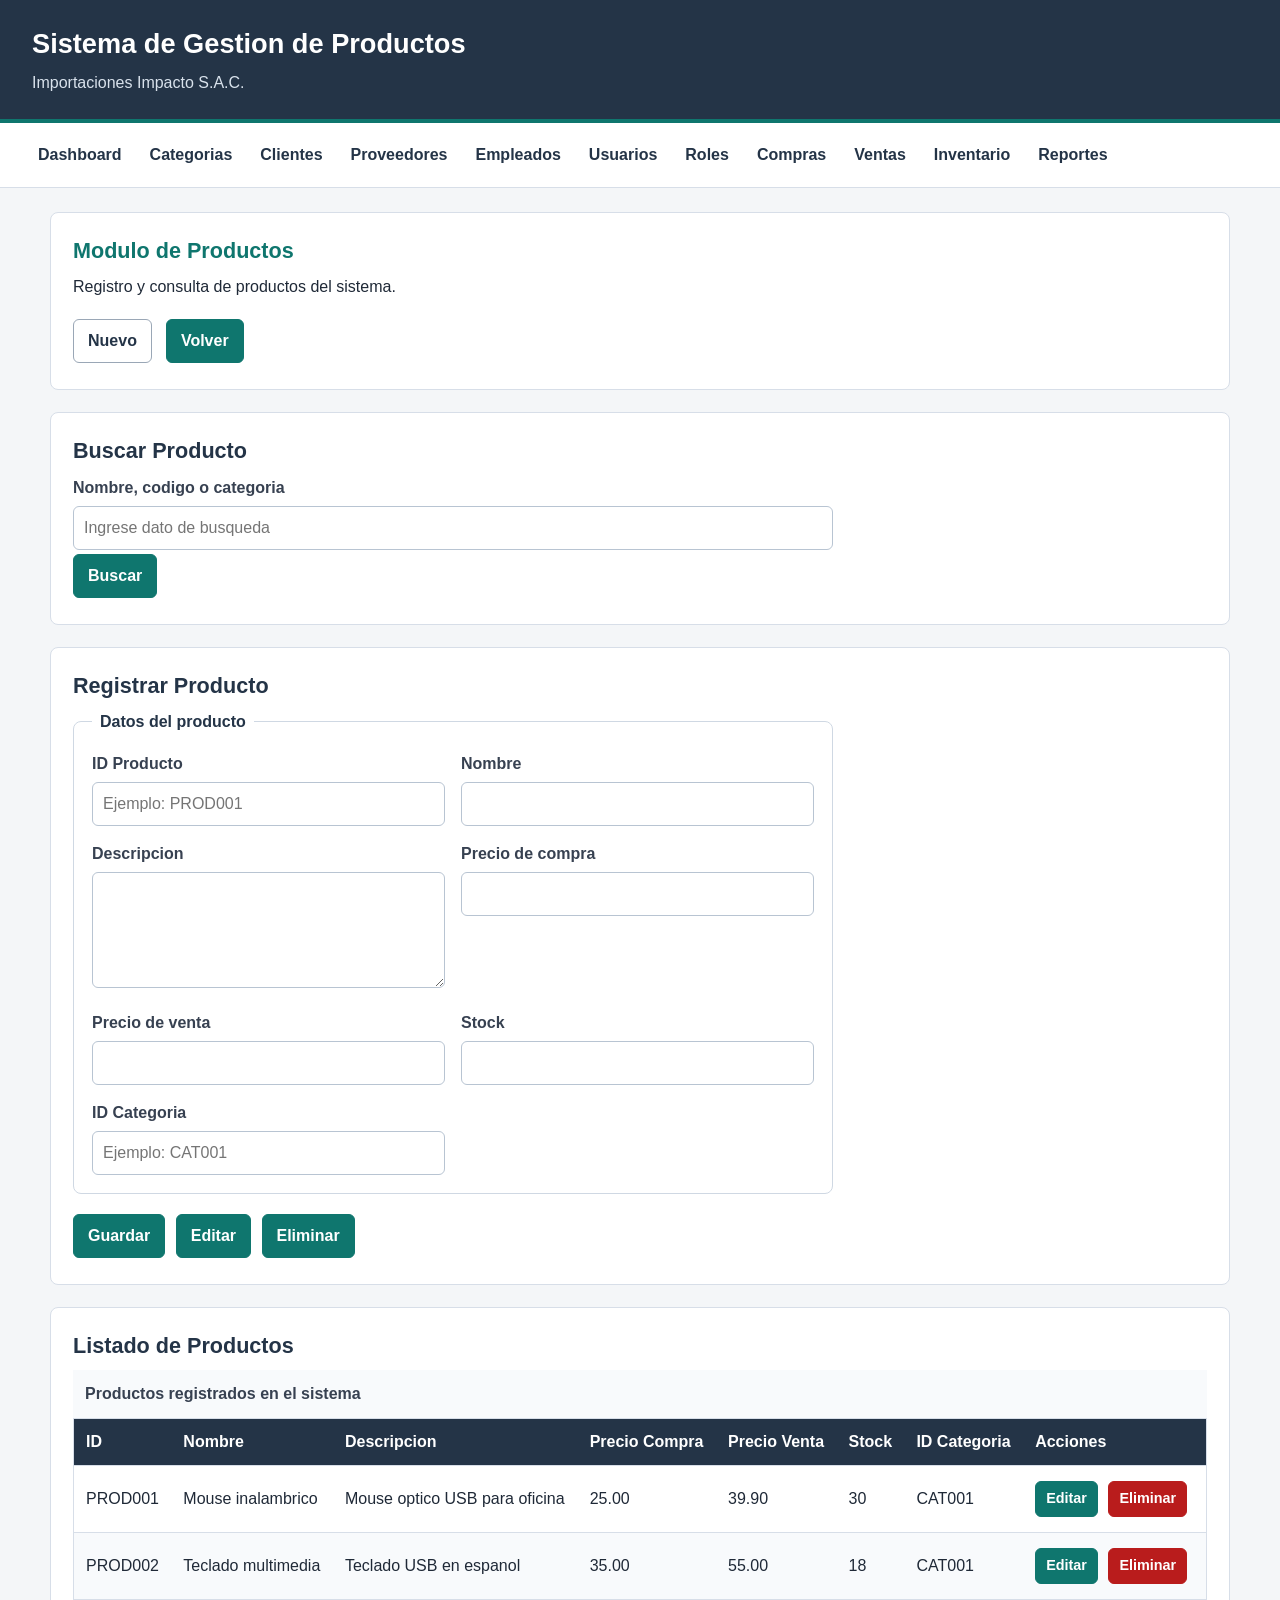
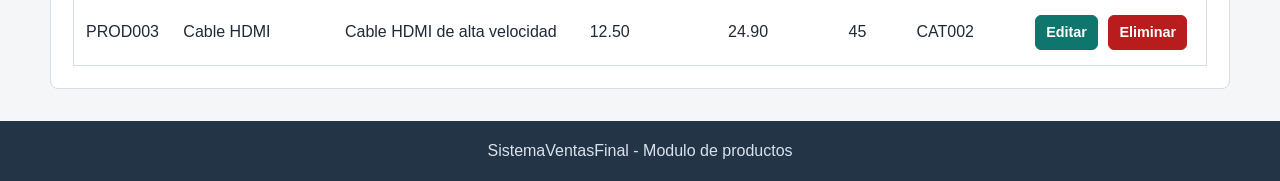
<file: frontend/html/productos.html>
<!DOCTYPE html>
<html lang="es">
<head>
  <meta charset="UTF-8">
  <meta name="viewport" content="width=device-width, initial-scale=1.0">
  <link rel="stylesheet" href="../css/styles.css">
  <title>Gestion de Productos</title>
</head>
<body>
  <header>
    <h1>Sistema de Gestion de Productos</h1>
    <p>Importaciones Impacto S.A.C.</p>
  </header>

  <nav aria-label="Navegacion principal">
    <ul>
      <li><a href="dashboard.html">Dashboard</a></li>
      <li><a href="categorias.html">Categorias</a></li>
      <li><a href="clientes.html">Clientes</a></li>
      <li><a href="proveedores.html">Proveedores</a></li>
      <li><a href="empleados.html">Empleados</a></li>
      <li><a href="usuarios.html">Usuarios</a></li>
      <li><a href="roles.html">Roles</a></li>
      <li><a href="compras.html">Compras</a></li>
      <li><a href="ventas.html">Ventas</a></li>
      <li><a href="inventario.html">Inventario</a></li>
      <li><a href="reportes.html">Reportes</a></li>
    </ul>
  </nav>

  <main>
    <section>
      <header>
        <h2>Modulo de Productos</h2>
        <p>Registro y consulta de productos del sistema.</p>
      </header>

      <div>
        <button type="reset" form="formProducto">Nuevo</button>
        <form action="dashboard.html" method="get">
          <button type="submit">Volver</button>
        </form>
      </div>
    </section>

    <section>
      <h2>Buscar Producto</h2>

      <!-- Aqui se conectara la busqueda con el controlador de Productos en ASP.NET Core. -->
      <form action="#" method="get">
        <div>
          <label for="buscarProducto">Nombre, codigo o categoria</label>
          <input type="search" id="buscarProducto" name="buscarProducto" placeholder="Ingrese dato de busqueda">
        </div>

        <button type="submit">Buscar</button>
      </form>
    </section>

    <section>
      <h2>Registrar Producto</h2>

      <!-- Aqui se enviaran los datos al backend ASP.NET Core para registrar o actualizar productos. -->
      <form id="formProducto" action="#" method="post">
        <fieldset>
          <legend>Datos del producto</legend>

          <div>
            <label for="id">ID Producto</label>
            <input type="text" id="id" name="id" maxlength="100" placeholder="Ejemplo: PROD001" required>
          </div>

          <div>
            <label for="nombre">Nombre</label>
            <input type="text" id="nombre" name="nombre" maxlength="100" required>
          </div>

          <div>
            <label for="descripcion">Descripcion</label>
            <textarea id="descripcion" name="descripcion" maxlength="150" rows="4"></textarea>
          </div>

          <div>
            <label for="precio_compra">Precio de compra</label>
            <input type="number" id="precio_compra" name="precio_compra" min="0" step="0.01">
          </div>

          <div>
            <label for="precio_venta">Precio de venta</label>
            <input type="number" id="precio_venta" name="precio_venta" min="0" step="0.01">
          </div>

          <div>
            <label for="stock">Stock</label>
            <input type="number" id="stock" name="stock" min="0" step="1">
          </div>

          <div>
            <label for="idCategoria">ID Categoria</label>
            <input type="text" id="idCategoria" name="idCategoria" maxlength="100" placeholder="Ejemplo: CAT001">
          </div>
        </fieldset>

        <div>
          <button type="submit">Guardar</button>
          <button type="button">Editar</button>
          <button type="button">Eliminar</button>
        </div>
      </form>
    </section>

    <section>
      <h2>Listado de Productos</h2>

      <!-- Esta tabla sera llenada luego con datos obtenidos desde ASP.NET Core y SQL Server. -->
      <table>
        <caption>Productos registrados en el sistema</caption>
        <thead>
          <tr>
            <th scope="col">ID</th>
            <th scope="col">Nombre</th>
            <th scope="col">Descripcion</th>
            <th scope="col">Precio Compra</th>
            <th scope="col">Precio Venta</th>
            <th scope="col">Stock</th>
            <th scope="col">ID Categoria</th>
            <th scope="col">Acciones</th>
          </tr>
        </thead>
        <tbody>
          <tr>
            <td>PROD001</td>
            <td>Mouse inalambrico</td>
            <td>Mouse optico USB para oficina</td>
            <td>25.00</td>
            <td>39.90</td>
            <td>30</td>
            <td>CAT001</td>
            <td>
              <button type="button">Editar</button>
              <button type="button">Eliminar</button>
            </td>
          </tr>
          <tr>
            <td>PROD002</td>
            <td>Teclado multimedia</td>
            <td>Teclado USB en espanol</td>
            <td>35.00</td>
            <td>55.00</td>
            <td>18</td>
            <td>CAT001</td>
            <td>
              <button type="button">Editar</button>
              <button type="button">Eliminar</button>
            </td>
          </tr>
          <tr>
            <td>PROD003</td>
            <td>Cable HDMI</td>
            <td>Cable HDMI de alta velocidad</td>
            <td>12.50</td>
            <td>24.90</td>
            <td>45</td>
            <td>CAT002</td>
            <td>
              <button type="button">Editar</button>
              <button type="button">Eliminar</button>
            </td>
          </tr>
        </tbody>
      </table>
    </section>
  </main>

  <footer>
    <p>SistemaVentasFinal - Modulo de productos</p>
  </footer>
  <script src="../js/main.js"></script>
</body>
</html>
</file>
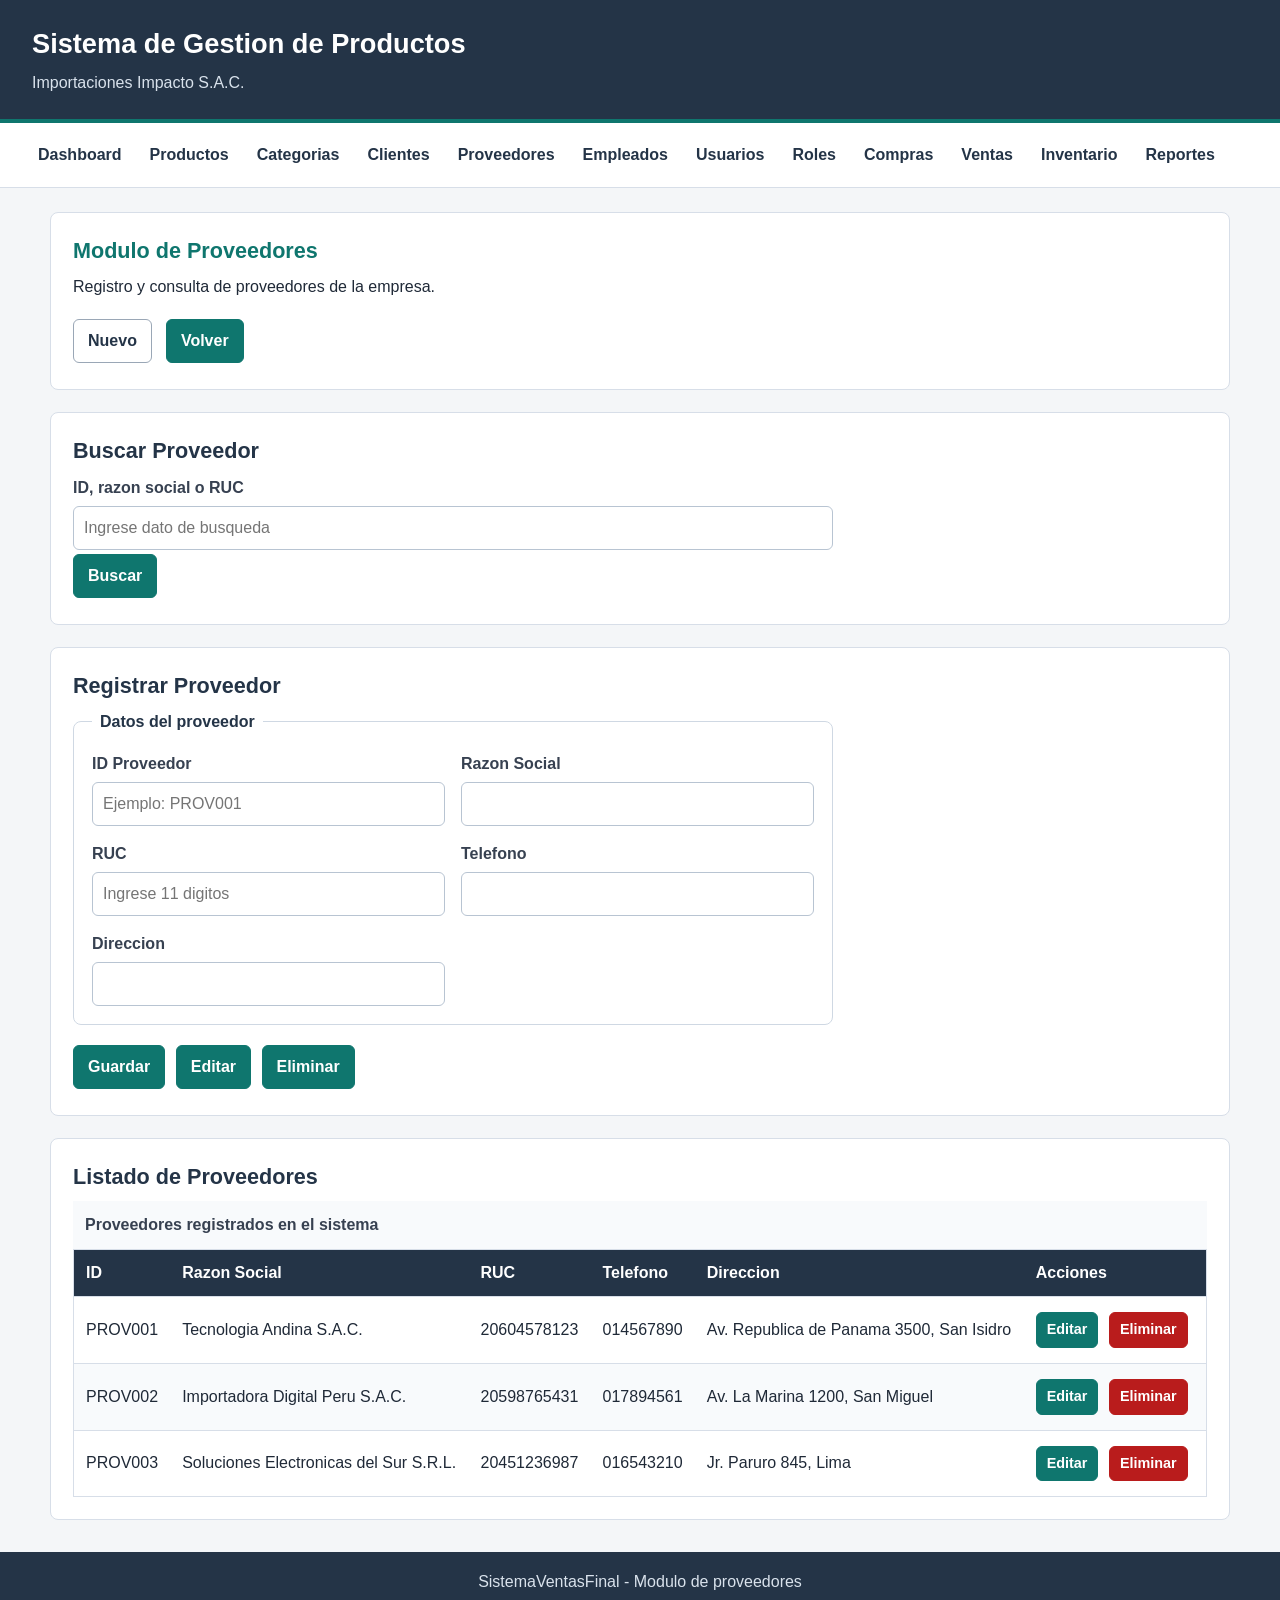
<file: frontend/html/proveedores.html>
<!DOCTYPE html>
<html lang="es">
<head>
  <meta charset="UTF-8">
  <meta name="viewport" content="width=device-width, initial-scale=1.0">
  <link rel="stylesheet" href="../css/styles.css">
  <title>Gestion de Proveedores</title>
</head>
<body>
  <header>
    <h1>Sistema de Gestion de Productos</h1>
    <p>Importaciones Impacto S.A.C.</p>
  </header>

  <nav aria-label="Navegacion principal">
    <ul>
      <li><a href="dashboard.html">Dashboard</a></li>
      <li><a href="productos.html">Productos</a></li>
      <li><a href="categorias.html">Categorias</a></li>
      <li><a href="clientes.html">Clientes</a></li>
      <li><a href="proveedores.html">Proveedores</a></li>
      <li><a href="empleados.html">Empleados</a></li>
      <li><a href="usuarios.html">Usuarios</a></li>
      <li><a href="roles.html">Roles</a></li>
      <li><a href="compras.html">Compras</a></li>
      <li><a href="ventas.html">Ventas</a></li>
      <li><a href="inventario.html">Inventario</a></li>
      <li><a href="reportes.html">Reportes</a></li>
    </ul>
  </nav>

  <main>
    <section>
      <header>
        <h2>Modulo de Proveedores</h2>
        <p>Registro y consulta de proveedores de la empresa.</p>
      </header>

      <div>
        <button type="reset" form="formProveedor">Nuevo</button>
        <form action="dashboard.html" method="get">
          <button type="submit">Volver</button>
        </form>
      </div>
    </section>

    <section>
      <h2>Buscar Proveedor</h2>

      <!-- Aqui se conectara la busqueda con el controlador de Proveedores en ASP.NET Core. -->
      <form action="#" method="get">
        <div>
          <label for="buscarProveedor">ID, razon social o RUC</label>
          <input type="search" id="buscarProveedor" name="buscarProveedor" placeholder="Ingrese dato de busqueda">
        </div>

        <button type="submit">Buscar</button>
      </form>
    </section>

    <section>
      <h2>Registrar Proveedor</h2>

      <!-- Aqui se enviaran los datos al backend ASP.NET Core para registrar o actualizar proveedores. -->
      <form id="formProveedor" action="#" method="post">
        <fieldset>
          <legend>Datos del proveedor</legend>

          <div>
            <label for="id">ID Proveedor</label>
            <input type="text" id="id" name="id" maxlength="100" placeholder="Ejemplo: PROV001" required>
          </div>

          <div>
            <label for="razonSocial">Razon Social</label>
            <input type="text" id="razonSocial" name="razonSocial" maxlength="150">
          </div>

          <div>
            <label for="ruc">RUC</label>
            <input type="text" id="ruc" name="ruc" maxlength="11" placeholder="Ingrese 11 digitos">
          </div>

          <div>
            <label for="telefono">Telefono</label>
            <input type="tel" id="telefono" name="telefono" maxlength="15">
          </div>

          <div>
            <label for="direccion">Direccion</label>
            <input type="text" id="direccion" name="direccion" maxlength="150">
          </div>
        </fieldset>

        <div>
          <button type="submit">Guardar</button>
          <button type="button">Editar</button>
          <button type="button">Eliminar</button>
        </div>
      </form>
    </section>

    <section>
      <h2>Listado de Proveedores</h2>

      <!-- Esta tabla sera llenada luego con datos obtenidos desde ASP.NET Core y SQL Server. -->
      <table>
        <caption>Proveedores registrados en el sistema</caption>
        <thead>
          <tr>
            <th scope="col">ID</th>
            <th scope="col">Razon Social</th>
            <th scope="col">RUC</th>
            <th scope="col">Telefono</th>
            <th scope="col">Direccion</th>
            <th scope="col">Acciones</th>
          </tr>
        </thead>
        <tbody>
          <tr>
            <td>PROV001</td>
            <td>Tecnologia Andina S.A.C.</td>
            <td>20604578123</td>
            <td>014567890</td>
            <td>Av. Republica de Panama 3500, San Isidro</td>
            <td>
              <button type="button">Editar</button>
              <button type="button">Eliminar</button>
            </td>
          </tr>
          <tr>
            <td>PROV002</td>
            <td>Importadora Digital Peru S.A.C.</td>
            <td>20598765431</td>
            <td>017894561</td>
            <td>Av. La Marina 1200, San Miguel</td>
            <td>
              <button type="button">Editar</button>
              <button type="button">Eliminar</button>
            </td>
          </tr>
          <tr>
            <td>PROV003</td>
            <td>Soluciones Electronicas del Sur S.R.L.</td>
            <td>20451236987</td>
            <td>016543210</td>
            <td>Jr. Paruro 845, Lima</td>
            <td>
              <button type="button">Editar</button>
              <button type="button">Eliminar</button>
            </td>
          </tr>
        </tbody>
      </table>
    </section>
  </main>

  <footer>
    <p>SistemaVentasFinal - Modulo de proveedores</p>
  </footer>
  <script src="../js/main.js"></script>
</body>
</html>
</file>
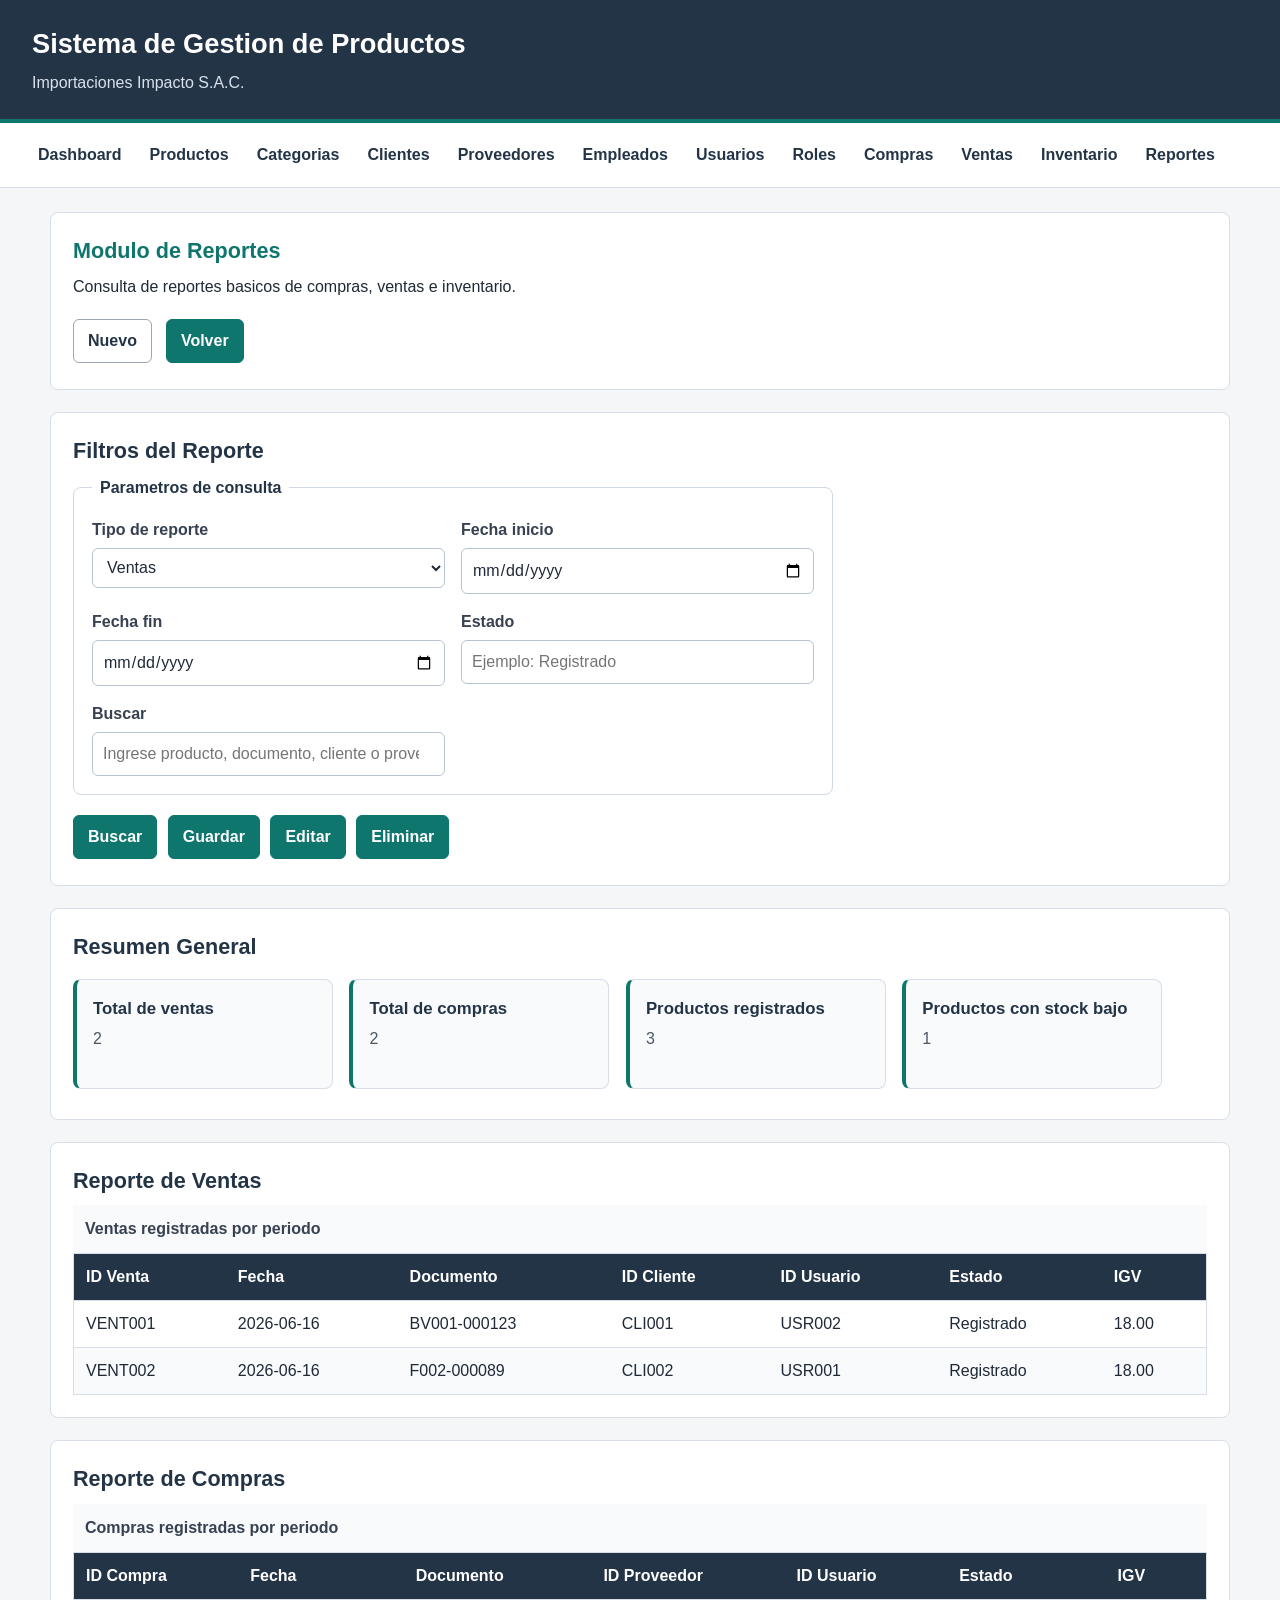
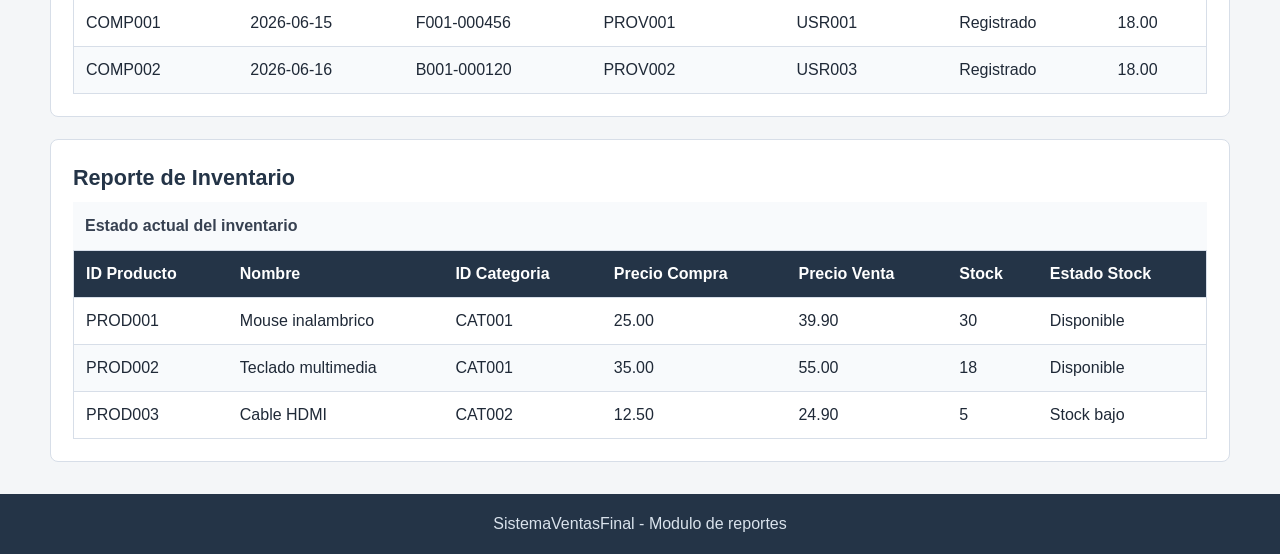
<file: frontend/html/reportes.html>
<!DOCTYPE html>
<html lang="es">
<head>
  <meta charset="UTF-8">
  <meta name="viewport" content="width=device-width, initial-scale=1.0">
  <link rel="stylesheet" href="../css/styles.css">
  <title>Reportes</title>
</head>
<body>
  <header>
    <h1>Sistema de Gestion de Productos</h1>
    <p>Importaciones Impacto S.A.C.</p>
  </header>

  <nav aria-label="Navegacion principal">
    <ul>
      <li><a href="dashboard.html">Dashboard</a></li>
      <li><a href="productos.html">Productos</a></li>
      <li><a href="categorias.html">Categorias</a></li>
      <li><a href="clientes.html">Clientes</a></li>
      <li><a href="proveedores.html">Proveedores</a></li>
      <li><a href="empleados.html">Empleados</a></li>
      <li><a href="usuarios.html">Usuarios</a></li>
      <li><a href="roles.html">Roles</a></li>
      <li><a href="compras.html">Compras</a></li>
      <li><a href="ventas.html">Ventas</a></li>
      <li><a href="inventario.html">Inventario</a></li>
      <li><a href="reportes.html">Reportes</a></li>
    </ul>
  </nav>

  <main>
    <section>
      <header>
        <h2>Modulo de Reportes</h2>
        <p>Consulta de reportes basicos de compras, ventas e inventario.</p>
      </header>

      <div>
        <button type="reset" form="formReporte">Nuevo</button>
        <form action="dashboard.html" method="get">
          <button type="submit">Volver</button>
        </form>
      </div>
    </section>

    <section>
      <h2>Filtros del Reporte</h2>

      <!-- Aqui se conectaran los filtros con los servicios de reportes en ASP.NET Core. -->
      <form id="formReporte" action="#" method="get">
        <fieldset>
          <legend>Parametros de consulta</legend>

          <div>
            <label for="tipoReporte">Tipo de reporte</label>
            <select id="tipoReporte" name="tipoReporte">
              <option value="Ventas">Ventas</option>
              <option value="Compras">Compras</option>
              <option value="Inventario">Inventario</option>
              <option value="Productos">Productos</option>
            </select>
          </div>

          <div>
            <label for="fechaInicio">Fecha inicio</label>
            <input type="date" id="fechaInicio" name="fechaInicio">
          </div>

          <div>
            <label for="fechaFin">Fecha fin</label>
            <input type="date" id="fechaFin" name="fechaFin">
          </div>

          <div>
            <label for="estado">Estado</label>
            <input type="text" id="estado" name="estado" maxlength="20" placeholder="Ejemplo: Registrado">
          </div>

          <div>
            <label for="buscar">Buscar</label>
            <input type="search" id="buscar" name="buscar" placeholder="Ingrese producto, documento, cliente o proveedor">
          </div>
        </fieldset>

        <button type="submit">Buscar</button>
        <button type="button">Guardar</button>
        <button type="button">Editar</button>
        <button type="button">Eliminar</button>
      </form>
    </section>

    <section>
      <h2>Resumen General</h2>

      <!-- Estos valores se calcularan luego desde SQL Server mediante ASP.NET Core. -->
      <article>
        <h3>Total de ventas</h3>
        <p>2</p>
      </article>

      <article>
        <h3>Total de compras</h3>
        <p>2</p>
      </article>

      <article>
        <h3>Productos registrados</h3>
        <p>3</p>
      </article>

      <article>
        <h3>Productos con stock bajo</h3>
        <p>1</p>
      </article>
    </section>

    <section>
      <h2>Reporte de Ventas</h2>

      <!-- Esta tabla se llenara luego con datos de Venta y Detalle_Venta. -->
      <table>
        <caption>Ventas registradas por periodo</caption>
        <thead>
          <tr>
            <th scope="col">ID Venta</th>
            <th scope="col">Fecha</th>
            <th scope="col">Documento</th>
            <th scope="col">ID Cliente</th>
            <th scope="col">ID Usuario</th>
            <th scope="col">Estado</th>
            <th scope="col">IGV</th>
          </tr>
        </thead>
        <tbody>
          <tr>
            <td>VENT001</td>
            <td>2026-06-16</td>
            <td>BV001-000123</td>
            <td>CLI001</td>
            <td>USR002</td>
            <td>Registrado</td>
            <td>18.00</td>
          </tr>
          <tr>
            <td>VENT002</td>
            <td>2026-06-16</td>
            <td>F002-000089</td>
            <td>CLI002</td>
            <td>USR001</td>
            <td>Registrado</td>
            <td>18.00</td>
          </tr>
        </tbody>
      </table>
    </section>

    <section>
      <h2>Reporte de Compras</h2>

      <!-- Esta tabla se llenara luego con datos de Compra y Detalle_Compra. -->
      <table>
        <caption>Compras registradas por periodo</caption>
        <thead>
          <tr>
            <th scope="col">ID Compra</th>
            <th scope="col">Fecha</th>
            <th scope="col">Documento</th>
            <th scope="col">ID Proveedor</th>
            <th scope="col">ID Usuario</th>
            <th scope="col">Estado</th>
            <th scope="col">IGV</th>
          </tr>
        </thead>
        <tbody>
          <tr>
            <td>COMP001</td>
            <td>2026-06-15</td>
            <td>F001-000456</td>
            <td>PROV001</td>
            <td>USR001</td>
            <td>Registrado</td>
            <td>18.00</td>
          </tr>
          <tr>
            <td>COMP002</td>
            <td>2026-06-16</td>
            <td>B001-000120</td>
            <td>PROV002</td>
            <td>USR003</td>
            <td>Registrado</td>
            <td>18.00</td>
          </tr>
        </tbody>
      </table>
    </section>

    <section>
      <h2>Reporte de Inventario</h2>

      <!-- Esta tabla se llenara luego con datos de Producto. -->
      <table>
        <caption>Estado actual del inventario</caption>
        <thead>
          <tr>
            <th scope="col">ID Producto</th>
            <th scope="col">Nombre</th>
            <th scope="col">ID Categoria</th>
            <th scope="col">Precio Compra</th>
            <th scope="col">Precio Venta</th>
            <th scope="col">Stock</th>
            <th scope="col">Estado Stock</th>
          </tr>
        </thead>
        <tbody>
          <tr>
            <td>PROD001</td>
            <td>Mouse inalambrico</td>
            <td>CAT001</td>
            <td>25.00</td>
            <td>39.90</td>
            <td>30</td>
            <td>Disponible</td>
          </tr>
          <tr>
            <td>PROD002</td>
            <td>Teclado multimedia</td>
            <td>CAT001</td>
            <td>35.00</td>
            <td>55.00</td>
            <td>18</td>
            <td>Disponible</td>
          </tr>
          <tr>
            <td>PROD003</td>
            <td>Cable HDMI</td>
            <td>CAT002</td>
            <td>12.50</td>
            <td>24.90</td>
            <td>5</td>
            <td>Stock bajo</td>
          </tr>
        </tbody>
      </table>
    </section>
  </main>

  <footer>
    <p>SistemaVentasFinal - Modulo de reportes</p>
  </footer>
  <script src="../js/main.js"></script>
</body>
</html>
</file>
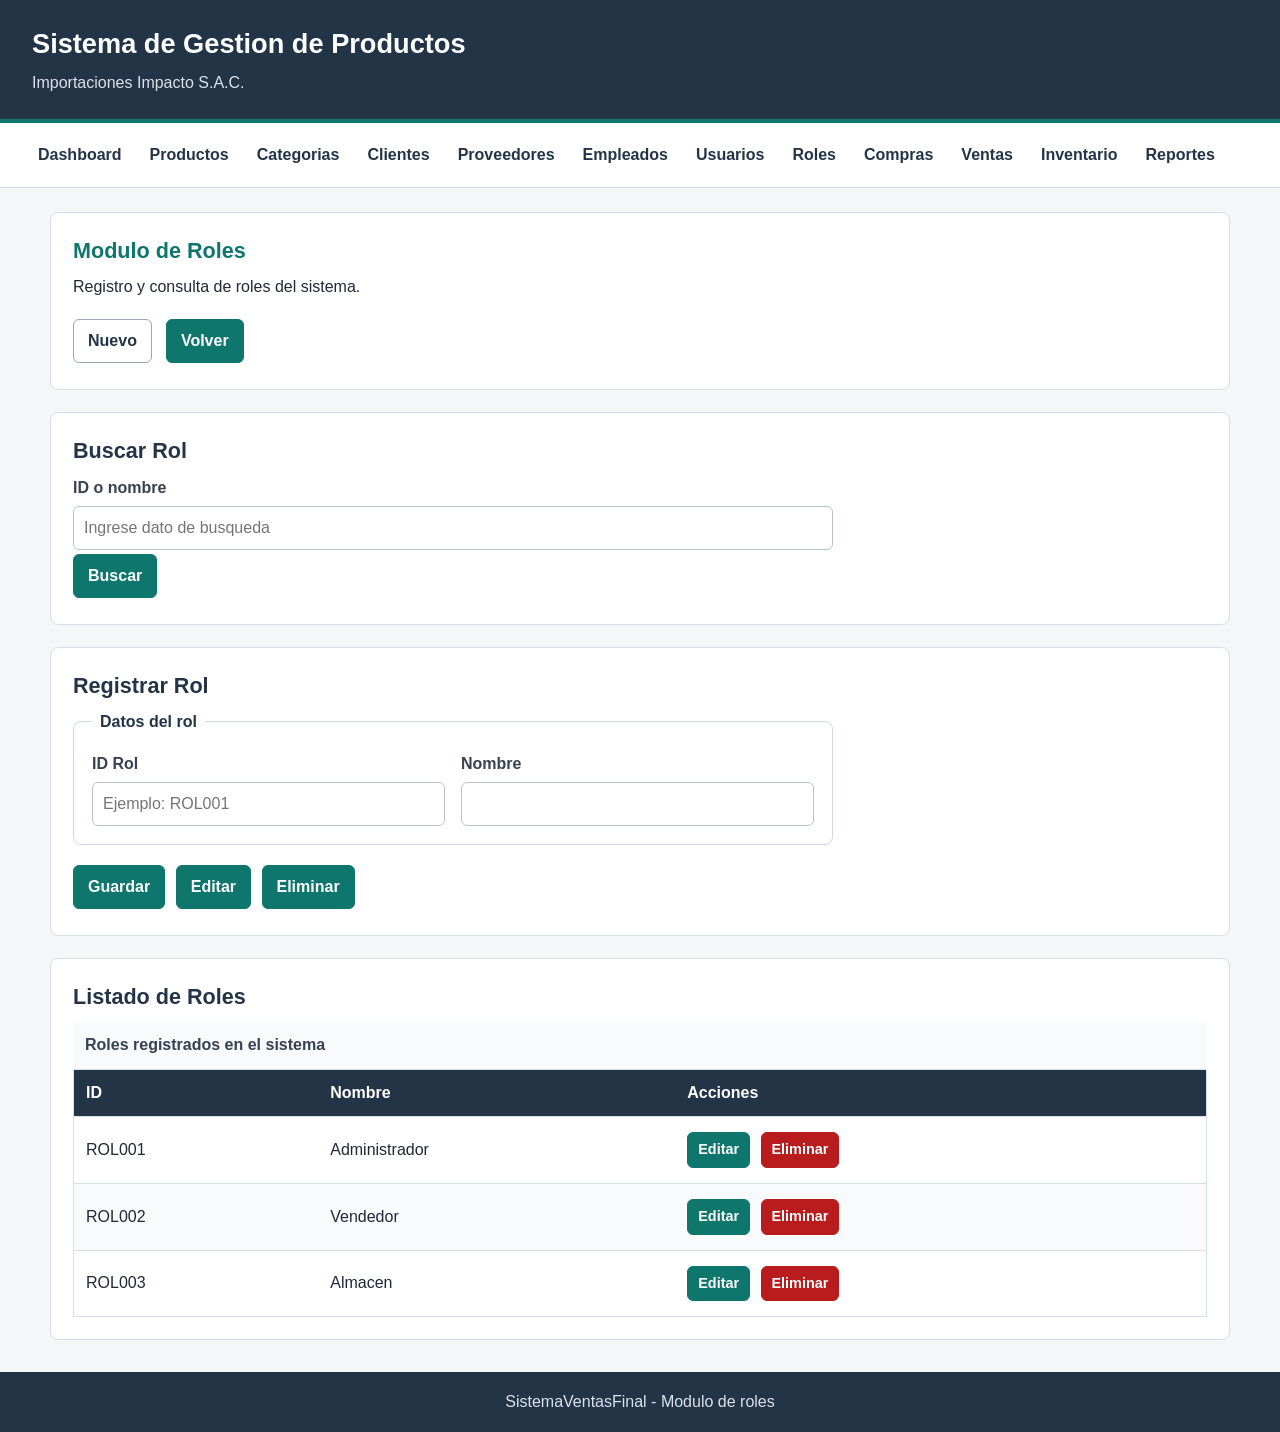
<file: frontend/html/roles.html>
<!DOCTYPE html>
<html lang="es">
<head>
  <meta charset="UTF-8">
  <meta name="viewport" content="width=device-width, initial-scale=1.0">
  <link rel="stylesheet" href="../css/styles.css">
  <title>Gestion de Roles</title>
</head>
<body>
  <header>
    <h1>Sistema de Gestion de Productos</h1>
    <p>Importaciones Impacto S.A.C.</p>
  </header>

  <nav aria-label="Navegacion principal">
    <ul>
      <li><a href="dashboard.html">Dashboard</a></li>
      <li><a href="productos.html">Productos</a></li>
      <li><a href="categorias.html">Categorias</a></li>
      <li><a href="clientes.html">Clientes</a></li>
      <li><a href="proveedores.html">Proveedores</a></li>
      <li><a href="empleados.html">Empleados</a></li>
      <li><a href="usuarios.html">Usuarios</a></li>
      <li><a href="roles.html">Roles</a></li>
      <li><a href="compras.html">Compras</a></li>
      <li><a href="ventas.html">Ventas</a></li>
      <li><a href="inventario.html">Inventario</a></li>
      <li><a href="reportes.html">Reportes</a></li>
    </ul>
  </nav>

  <main>
    <section>
      <header>
        <h2>Modulo de Roles</h2>
        <p>Registro y consulta de roles del sistema.</p>
      </header>

      <div>
        <button type="reset" form="formRol">Nuevo</button>
        <form action="dashboard.html" method="get">
          <button type="submit">Volver</button>
        </form>
      </div>
    </section>

    <section>
      <h2>Buscar Rol</h2>

      <!-- Aqui se conectara la busqueda con el controlador de Roles en ASP.NET Core. -->
      <form action="#" method="get">
        <div>
          <label for="buscarRol">ID o nombre</label>
          <input type="search" id="buscarRol" name="buscarRol" placeholder="Ingrese dato de busqueda">
        </div>

        <button type="submit">Buscar</button>
      </form>
    </section>

    <section>
      <h2>Registrar Rol</h2>

      <!-- Aqui se enviaran los datos al backend ASP.NET Core para registrar o actualizar roles. -->
      <form id="formRol" action="#" method="post">
        <fieldset>
          <legend>Datos del rol</legend>

          <div>
            <label for="id">ID Rol</label>
            <input type="text" id="id" name="id" maxlength="100" placeholder="Ejemplo: ROL001" required>
          </div>

          <div>
            <label for="nombre">Nombre</label>
            <input type="text" id="nombre" name="nombre" maxlength="50" required>
          </div>
        </fieldset>

        <div>
          <button type="submit">Guardar</button>
          <button type="button">Editar</button>
          <button type="button">Eliminar</button>
        </div>
      </form>
    </section>

    <section>
      <h2>Listado de Roles</h2>

      <!-- Esta tabla sera llenada luego con datos obtenidos desde ASP.NET Core y SQL Server. -->
      <table>
        <caption>Roles registrados en el sistema</caption>
        <thead>
          <tr>
            <th scope="col">ID</th>
            <th scope="col">Nombre</th>
            <th scope="col">Acciones</th>
          </tr>
        </thead>
        <tbody>
          <tr>
            <td>ROL001</td>
            <td>Administrador</td>
            <td>
              <button type="button">Editar</button>
              <button type="button">Eliminar</button>
            </td>
          </tr>
          <tr>
            <td>ROL002</td>
            <td>Vendedor</td>
            <td>
              <button type="button">Editar</button>
              <button type="button">Eliminar</button>
            </td>
          </tr>
          <tr>
            <td>ROL003</td>
            <td>Almacen</td>
            <td>
              <button type="button">Editar</button>
              <button type="button">Eliminar</button>
            </td>
          </tr>
        </tbody>
      </table>
    </section>
  </main>

  <footer>
    <p>SistemaVentasFinal - Modulo de roles</p>
  </footer>
  <script src="../js/main.js"></script>
</body>
</html>
</file>
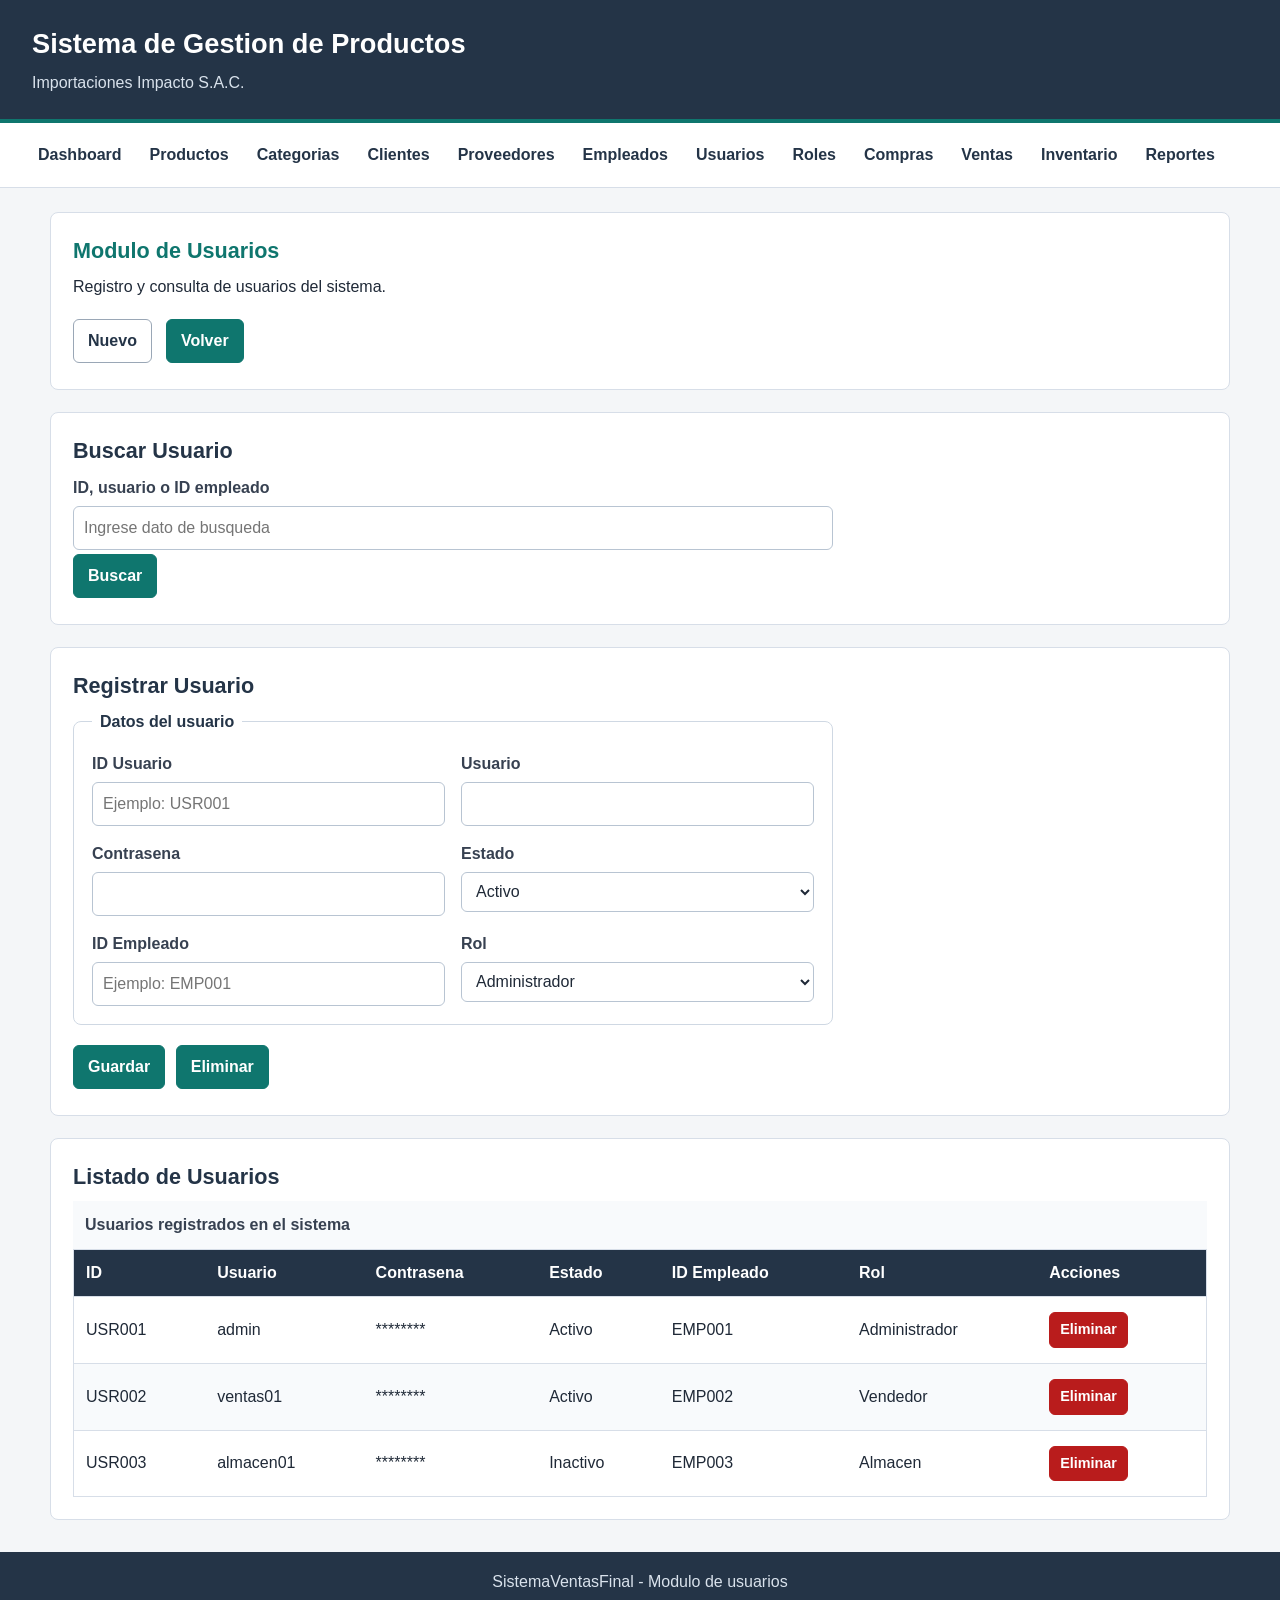
<file: frontend/html/usuarios.html>
<!DOCTYPE html>
<html lang="es">
<head>
  <meta charset="UTF-8">
  <meta name="viewport" content="width=device-width, initial-scale=1.0">
  <link rel="stylesheet" href="../css/styles.css">
  <title>Gestion de Usuarios</title>
</head>
<body>
  <header>
    <h1>Sistema de Gestion de Productos</h1>
    <p>Importaciones Impacto S.A.C.</p>
  </header>

  <nav aria-label="Navegacion principal">
    <ul>
      <li><a href="dashboard.html">Dashboard</a></li>
      <li><a href="productos.html">Productos</a></li>
      <li><a href="categorias.html">Categorias</a></li>
      <li><a href="clientes.html">Clientes</a></li>
      <li><a href="proveedores.html">Proveedores</a></li>
      <li><a href="empleados.html">Empleados</a></li>
      <li><a href="usuarios.html">Usuarios</a></li>
      <li><a href="roles.html">Roles</a></li>
      <li><a href="compras.html">Compras</a></li>
      <li><a href="ventas.html">Ventas</a></li>
      <li><a href="inventario.html">Inventario</a></li>
      <li><a href="reportes.html">Reportes</a></li>
    </ul>
  </nav>

  <main>
    <section>
      <header>
        <h2>Modulo de Usuarios</h2>
        <p>Registro y consulta de usuarios del sistema.</p>
      </header>

      <div>
        <button type="reset" form="formUsuario">Nuevo</button>
        <form action="dashboard.html" method="get">
          <button type="submit">Volver</button>
        </form>
      </div>
    </section>

    <section>
      <h2>Buscar Usuario</h2>

      <!-- Aqui se conectara la busqueda con el controlador de Usuarios en ASP.NET Core. -->
      <form action="#" method="get">
        <div>
          <label for="buscarUsuario">ID, usuario o ID empleado</label>
          <input type="search" id="buscarUsuario" name="buscarUsuario" placeholder="Ingrese dato de busqueda">
        </div>

        <button type="submit">Buscar</button>
      </form>
    </section>

    <section>
      <h2>Registrar Usuario</h2>

      <!-- Aqui se enviaran los datos al backend ASP.NET Core para registrar o actualizar usuarios. -->
      <form id="formUsuario" action="#" method="post">
        <fieldset>
          <legend>Datos del usuario</legend>

          <div>
            <label for="id">ID Usuario</label>
            <input type="text" id="id" name="id" maxlength="100" placeholder="Ejemplo: USR001" required>
          </div>

          <div>
            <label for="usuario">Usuario</label>
            <input type="text" id="usuario" name="usuario" maxlength="50">
          </div>

          <div>
            <label for="contrasena">Contrasena</label>
            <input type="password" id="contrasena" name="contrasena" maxlength="100">
          </div>

          <div>
            <label for="estado">Estado</label>
            <select id="estado" name="estado">
              <option value="1">Activo</option>
              <option value="0">Inactivo</option>
            </select>
          </div>

          <div>
            <label for="idEmpleado">ID Empleado</label>
            <input type="text" id="idEmpleado" name="idEmpleado" maxlength="100" placeholder="Ejemplo: EMP001">
          </div>

          <div>
            <label for="idRol">Rol</label>
            <select id="idRol" name="idRol">
              <option value="ROL001">Administrador</option>
              <option value="ROL002">Vendedor</option>
              <option value="ROL003">Almacen</option>
            </select>
          </div>
        </fieldset>

        <div>
          <button type="submit">Guardar</button>
          <button type="button">Eliminar</button>
        </div>
      </form>
    </section>

    <section>
      <h2>Listado de Usuarios</h2>

      <!-- Esta tabla sera llenada luego con datos obtenidos desde ASP.NET Core y SQL Server. -->
      <table>
        <caption>Usuarios registrados en el sistema</caption>
        <thead>
          <tr>
            <th scope="col">ID</th>
            <th scope="col">Usuario</th>
            <th scope="col">Contrasena</th>
            <th scope="col">Estado</th>
            <th scope="col">ID Empleado</th>
            <th scope="col">Rol</th>
            <th scope="col">Acciones</th>
          </tr>
        </thead>
        <tbody>
          <tr>
            <td>USR001</td>
            <td>admin</td>
            <td>********</td>
            <td>Activo</td>
            <td>EMP001</td>
            <td>Administrador</td>
            <td>
              <button type="button">Eliminar</button>
            </td>
          </tr>
          <tr>
            <td>USR002</td>
            <td>ventas01</td>
            <td>********</td>
            <td>Activo</td>
            <td>EMP002</td>
            <td>Vendedor</td>
            <td>
              <button type="button">Eliminar</button>
            </td>
          </tr>
          <tr>
            <td>USR003</td>
            <td>almacen01</td>
            <td>********</td>
            <td>Inactivo</td>
            <td>EMP003</td>
            <td>Almacen</td>
            <td>
              <button type="button">Eliminar</button>
            </td>
          </tr>
        </tbody>
      </table>
    </section>
  </main>

  <footer>
    <p>SistemaVentasFinal - Modulo de usuarios</p>
  </footer>
  <script src="../js/main.js"></script>
</body>
</html>
</file>
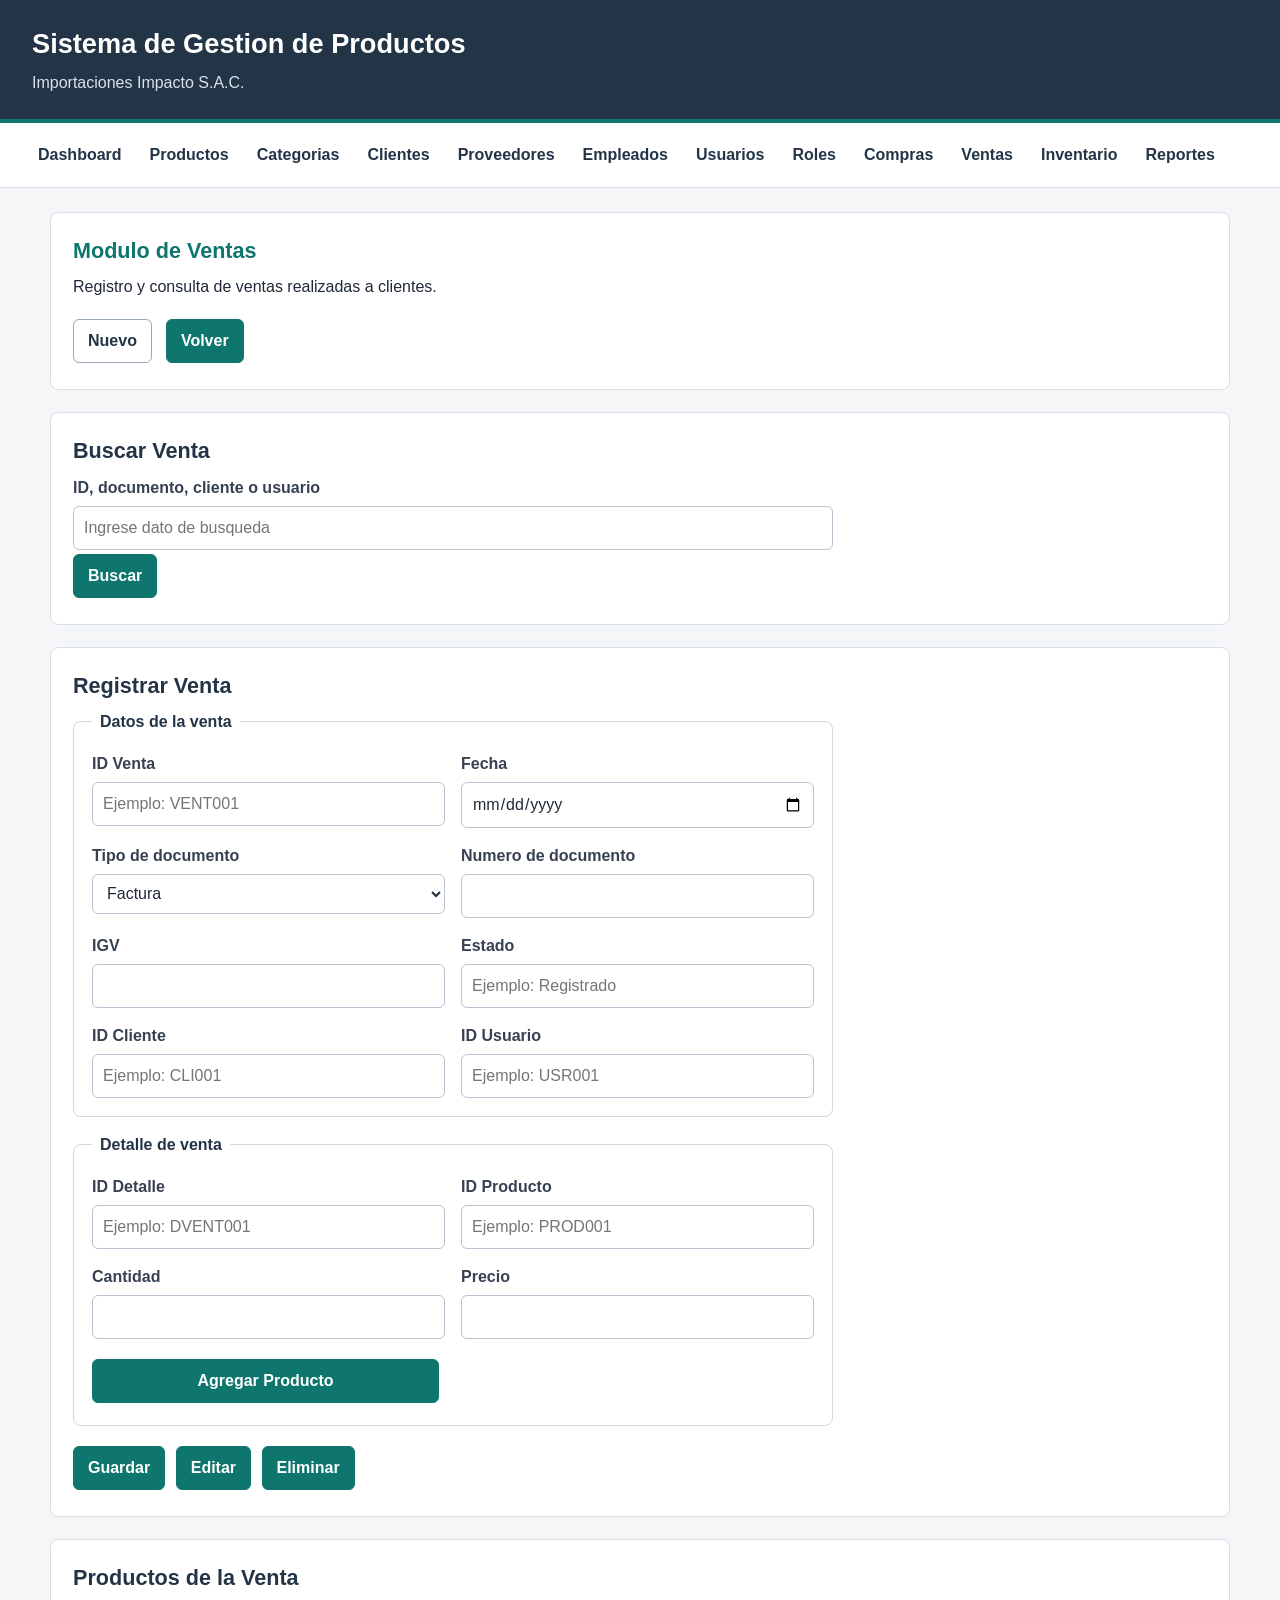
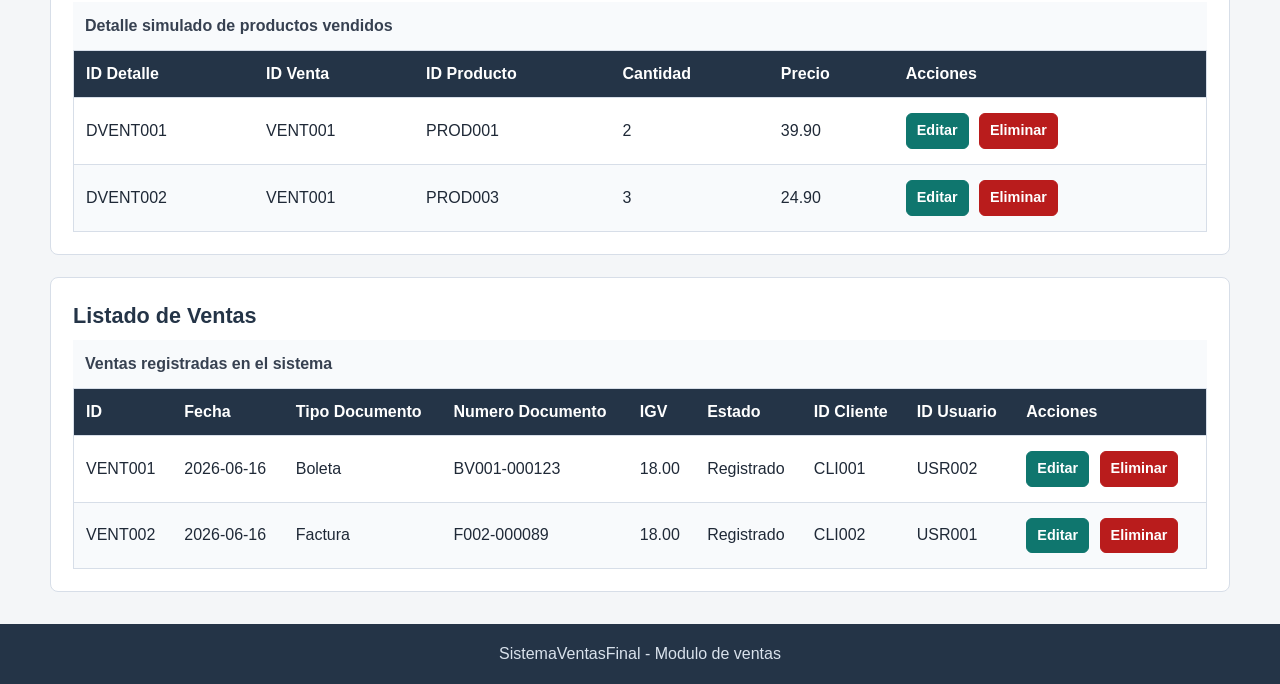
<file: frontend/html/ventas.html>
<!DOCTYPE html>
<html lang="es">
<head>
  <meta charset="UTF-8">
  <meta name="viewport" content="width=device-width, initial-scale=1.0">
  <link rel="stylesheet" href="../css/styles.css">
  <title>Gestion de Ventas</title>
</head>
<body>
  <header>
    <h1>Sistema de Gestion de Productos</h1>
    <p>Importaciones Impacto S.A.C.</p>
  </header>

  <nav aria-label="Navegacion principal">
    <ul>
      <li><a href="dashboard.html">Dashboard</a></li>
      <li><a href="productos.html">Productos</a></li>
      <li><a href="categorias.html">Categorias</a></li>
      <li><a href="clientes.html">Clientes</a></li>
      <li><a href="proveedores.html">Proveedores</a></li>
      <li><a href="empleados.html">Empleados</a></li>
      <li><a href="usuarios.html">Usuarios</a></li>
      <li><a href="roles.html">Roles</a></li>
      <li><a href="compras.html">Compras</a></li>
      <li><a href="ventas.html">Ventas</a></li>
      <li><a href="inventario.html">Inventario</a></li>
      <li><a href="reportes.html">Reportes</a></li>
    </ul>
  </nav>

  <main>
    <section>
      <header>
        <h2>Modulo de Ventas</h2>
        <p>Registro y consulta de ventas realizadas a clientes.</p>
      </header>

      <div>
        <button type="reset" form="formVenta">Nuevo</button>
        <form action="dashboard.html" method="get">
          <button type="submit">Volver</button>
        </form>
      </div>
    </section>

    <section>
      <h2>Buscar Venta</h2>

      <!-- Aqui se conectara la busqueda con el controlador de Ventas en ASP.NET Core. -->
      <form action="#" method="get">
        <div>
          <label for="buscarVenta">ID, documento, cliente o usuario</label>
          <input type="search" id="buscarVenta" name="buscarVenta" placeholder="Ingrese dato de busqueda">
        </div>

        <button type="submit">Buscar</button>
      </form>
    </section>

    <section>
      <h2>Registrar Venta</h2>

      <!-- Aqui se enviaran los datos de la venta al backend ASP.NET Core. -->
      <form id="formVenta" action="#" method="post">
        <fieldset>
          <legend>Datos de la venta</legend>

          <div>
            <label for="id">ID Venta</label>
            <input type="text" id="id" name="id" maxlength="100" placeholder="Ejemplo: VENT001" required>
          </div>

          <div>
            <label for="fecha">Fecha</label>
            <input type="date" id="fecha" name="fecha">
          </div>

          <div>
            <label for="tipo_documento">Tipo de documento</label>
            <select id="tipo_documento" name="tipo_documento">
              <option value="Factura">Factura</option>
              <option value="Boleta">Boleta</option>
              <option value="Ticket">Ticket</option>
            </select>
          </div>

          <div>
            <label for="num_documento">Numero de documento</label>
            <input type="text" id="num_documento" name="num_documento" maxlength="20">
          </div>

          <div>
            <label for="igv">IGV</label>
            <input type="number" id="igv" name="igv" min="0" step="0.01">
          </div>

          <div>
            <label for="estado">Estado</label>
            <input type="text" id="estado" name="estado" maxlength="20" placeholder="Ejemplo: Registrado">
          </div>

          <div>
            <label for="idCliente">ID Cliente</label>
            <input type="text" id="idCliente" name="idCliente" maxlength="100" placeholder="Ejemplo: CLI001">
          </div>

          <div>
            <label for="idUsuario">ID Usuario</label>
            <input type="text" id="idUsuario" name="idUsuario" maxlength="100" placeholder="Ejemplo: USR001">
          </div>
        </fieldset>

        <fieldset>
          <legend>Detalle de venta</legend>

          <!-- Luego este detalle se agregara dinamicamente desde ASP.NET Core o JavaScript. -->
          <div>
            <label for="detalle_id">ID Detalle</label>
            <input type="text" id="detalle_id" name="detalle_id" maxlength="100" placeholder="Ejemplo: DVENT001">
          </div>

          <div>
            <label for="idProducto">ID Producto</label>
            <input type="text" id="idProducto" name="idProducto" maxlength="100" placeholder="Ejemplo: PROD001">
          </div>

          <div>
            <label for="cantidad">Cantidad</label>
            <input type="number" id="cantidad" name="cantidad" min="1" step="1">
          </div>

          <div>
            <label for="precio">Precio</label>
            <input type="number" id="precio" name="precio" min="0" step="0.01">
          </div>

          <button type="button">Agregar Producto</button>
        </fieldset>

        <div>
          <button type="submit">Guardar</button>
          <button type="button">Editar</button>
          <button type="button">Eliminar</button>
        </div>
      </form>
    </section>

    <section>
      <h2>Productos de la Venta</h2>

      <!-- Esta tabla representa el detalle temporal antes de guardar la venta. -->
      <table>
        <caption>Detalle simulado de productos vendidos</caption>
        <thead>
          <tr>
            <th scope="col">ID Detalle</th>
            <th scope="col">ID Venta</th>
            <th scope="col">ID Producto</th>
            <th scope="col">Cantidad</th>
            <th scope="col">Precio</th>
            <th scope="col">Acciones</th>
          </tr>
        </thead>
        <tbody>
          <tr>
            <td>DVENT001</td>
            <td>VENT001</td>
            <td>PROD001</td>
            <td>2</td>
            <td>39.90</td>
            <td>
              <button type="button">Editar</button>
              <button type="button">Eliminar</button>
            </td>
          </tr>
          <tr>
            <td>DVENT002</td>
            <td>VENT001</td>
            <td>PROD003</td>
            <td>3</td>
            <td>24.90</td>
            <td>
              <button type="button">Editar</button>
              <button type="button">Eliminar</button>
            </td>
          </tr>
        </tbody>
      </table>
    </section>

    <section>
      <h2>Listado de Ventas</h2>

      <!-- Esta tabla sera llenada luego con datos obtenidos desde ASP.NET Core y SQL Server. -->
      <table>
        <caption>Ventas registradas en el sistema</caption>
        <thead>
          <tr>
            <th scope="col">ID</th>
            <th scope="col">Fecha</th>
            <th scope="col">Tipo Documento</th>
            <th scope="col">Numero Documento</th>
            <th scope="col">IGV</th>
            <th scope="col">Estado</th>
            <th scope="col">ID Cliente</th>
            <th scope="col">ID Usuario</th>
            <th scope="col">Acciones</th>
          </tr>
        </thead>
        <tbody>
          <tr>
            <td>VENT001</td>
            <td>2026-06-16</td>
            <td>Boleta</td>
            <td>BV001-000123</td>
            <td>18.00</td>
            <td>Registrado</td>
            <td>CLI001</td>
            <td>USR002</td>
            <td>
              <button type="button">Editar</button>
              <button type="button">Eliminar</button>
            </td>
          </tr>
          <tr>
            <td>VENT002</td>
            <td>2026-06-16</td>
            <td>Factura</td>
            <td>F002-000089</td>
            <td>18.00</td>
            <td>Registrado</td>
            <td>CLI002</td>
            <td>USR001</td>
            <td>
              <button type="button">Editar</button>
              <button type="button">Eliminar</button>
            </td>
          </tr>
        </tbody>
      </table>
    </section>
  </main>

  <footer>
    <p>SistemaVentasFinal - Modulo de ventas</p>
  </footer>
  <script src="../js/main.js"></script>
</body>
</html>
</file>
<file: frontend/css/styles.css>
/* Base general */
* {
  box-sizing: border-box;
}

html {
  font-size: 16px;
}

body {
  margin: 0;
  min-height: 100vh;
  background: #f4f6f8;
  color: #1f2937;
  font-family: Arial, Helvetica, sans-serif;
  line-height: 1.5;
}

a {
  color: #0f766e;
  font-weight: 600;
  text-decoration: none;
}

a:hover {
  text-decoration: underline;
}

/* Encabezado */
body > header {
  background: #243447;
  color: #ffffff;
  padding: 24px 32px;
  border-bottom: 4px solid #0f766e;
}

body > header h1 {
  margin: 0 0 6px;
  font-size: 1.7rem;
  font-weight: 700;
}

body > header p {
  margin: 0;
  color: #d9e2ec;
}

/* Navegacion */
body > nav,
main nav {
  background: #ffffff;
  border-bottom: 1px solid #d7dee8;
}

body > nav ul,
main nav ul {
  display: flex;
  flex-wrap: wrap;
  gap: 8px;
  margin: 0;
  padding: 12px 28px;
  list-style: none;
}

body > nav a,
main nav a {
  display: inline-block;
  padding: 8px 10px;
  border-radius: 6px;
  color: #243447;
}

body > nav a:hover,
main nav a:hover {
  background: #e8f3f1;
  color: #0f766e;
  text-decoration: none;
}

/* Contenido principal */
main {
  width: min(1180px, calc(100% - 32px));
  margin: 24px auto;
}

section {
  margin-bottom: 22px;
  padding: 22px;
  overflow-x: auto;
  background: #ffffff;
  border: 1px solid #d7dee8;
  border-radius: 8px;
}

section > header {
  margin-bottom: 16px;
}

h2,
h3 {
  margin-top: 0;
  color: #243447;
}

h2 {
  margin-bottom: 8px;
  font-size: 1.35rem;
}

h3 {
  margin-bottom: 6px;
  font-size: 1.05rem;
}

p {
  margin-top: 0;
}

/* Panel principal y resumenes */
article {
  display: inline-block;
  width: min(100%, 260px);
  min-height: 110px;
  margin: 8px 12px 8px 0;
  padding: 16px;
  vertical-align: top;
  background: #f8fafc;
  border: 1px solid #d7dee8;
  border-left: 4px solid #0f766e;
  border-radius: 8px;
}

article p {
  margin-bottom: 8px;
  color: #4b5563;
}

/* Formularios */
form {
  margin: 0;
}

fieldset {
  display: grid;
  grid-template-columns: repeat(2, minmax(220px, 1fr));
  gap: 16px;
  margin: 0 0 16px;
  padding: 18px;
  border: 1px solid #cfd8e3;
  border-radius: 8px;
}

legend {
  padding: 0 8px;
  color: #243447;
  font-weight: 700;
}

label {
  display: block;
  margin-bottom: 6px;
  color: #374151;
  font-weight: 600;
}

input,
select,
textarea {
  width: 100%;
  min-height: 40px;
  padding: 9px 10px;
  border: 1px solid #b8c4d2;
  border-radius: 6px;
  background: #ffffff;
  color: #1f2937;
  font: inherit;
}

textarea {
  min-height: 92px;
  resize: vertical;
}

input:focus,
select:focus,
textarea:focus {
  outline: 3px solid #cdeee8;
  border-color: #0f766e;
}

/* Botones y acciones */
button,
main section > div > a {
  display: inline-block;
  min-height: 40px;
  margin: 4px 6px 4px 0;
  padding: 9px 14px;
  border: 1px solid #0f766e;
  border-radius: 6px;
  background: #0f766e;
  color: #ffffff;
  font: inherit;
  font-weight: 700;
  cursor: pointer;
  text-align: center;
}

button:hover,
main section > div > a:hover {
  background: #115e59;
  border-color: #115e59;
  text-decoration: none;
}

button[type="reset"] {
  background: #ffffff;
  color: #243447;
  border-color: #9aa7b6;
}

button[type="reset"]:hover {
  background: #eef2f7;
  border-color: #6b7280;
}

td button {
  min-height: 34px;
  padding: 6px 10px;
  font-size: 0.9rem;
}

td button:last-child {
  background: #b91c1c;
  border-color: #b91c1c;
}

td button:last-child:hover {
  background: #991b1b;
  border-color: #991b1b;
}

section > div {
  display: flex;
  flex-wrap: wrap;
  gap: 8px;
  align-items: center;
}

section > div form {
  display: inline-block;
}

/* Tablas */
table {
  width: 100%;
  min-width: 720px;
  border-collapse: collapse;
  border: 1px solid #d7dee8;
  background: #ffffff;
}

caption {
  padding: 12px;
  color: #374151;
  font-weight: 700;
  text-align: left;
  background: #f8fafc;
}

thead {
  background: #243447;
  color: #ffffff;
}

th,
td {
  padding: 11px 12px;
  border-bottom: 1px solid #d7dee8;
  text-align: left;
  white-space: nowrap;
}

tbody tr:nth-child(even) {
  background: #f8fafc;
}

tbody tr:hover {
  background: #eef7f6;
}

/* Login y recuperacion */
body > main:first-of-type section:first-child h2 {
  color: #0f766e;
}

body > main:first-of-type section form[action="dashboard.html"],
body > main:first-of-type section form[action="#"] {
  max-width: 760px;
}

/* Pie de pagina */
footer {
  margin-top: 32px;
  padding: 18px 32px;
  background: #243447;
  color: #d9e2ec;
  text-align: center;
}

footer p {
  margin: 0;
}

/* Responsive basico */
@media (max-width: 760px) {
  body > header {
    padding: 20px;
  }

  body > nav ul,
  main nav ul {
    display: block;
    padding: 10px 16px;
  }

  body > nav li,
  main nav li {
    margin-bottom: 4px;
  }

  main {
    width: calc(100% - 20px);
    margin: 12px auto;
  }

  section {
    padding: 16px;
  }

  fieldset {
    grid-template-columns: 1fr;
    padding: 14px;
  }

  article {
    width: 100%;
    margin-right: 0;
  }

  button,
  main section > div > a {
    width: 100%;
    margin-right: 0;
  }

  section > div {
    display: block;
  }

  section > div form {
    display: block;
  }
}
</file>
